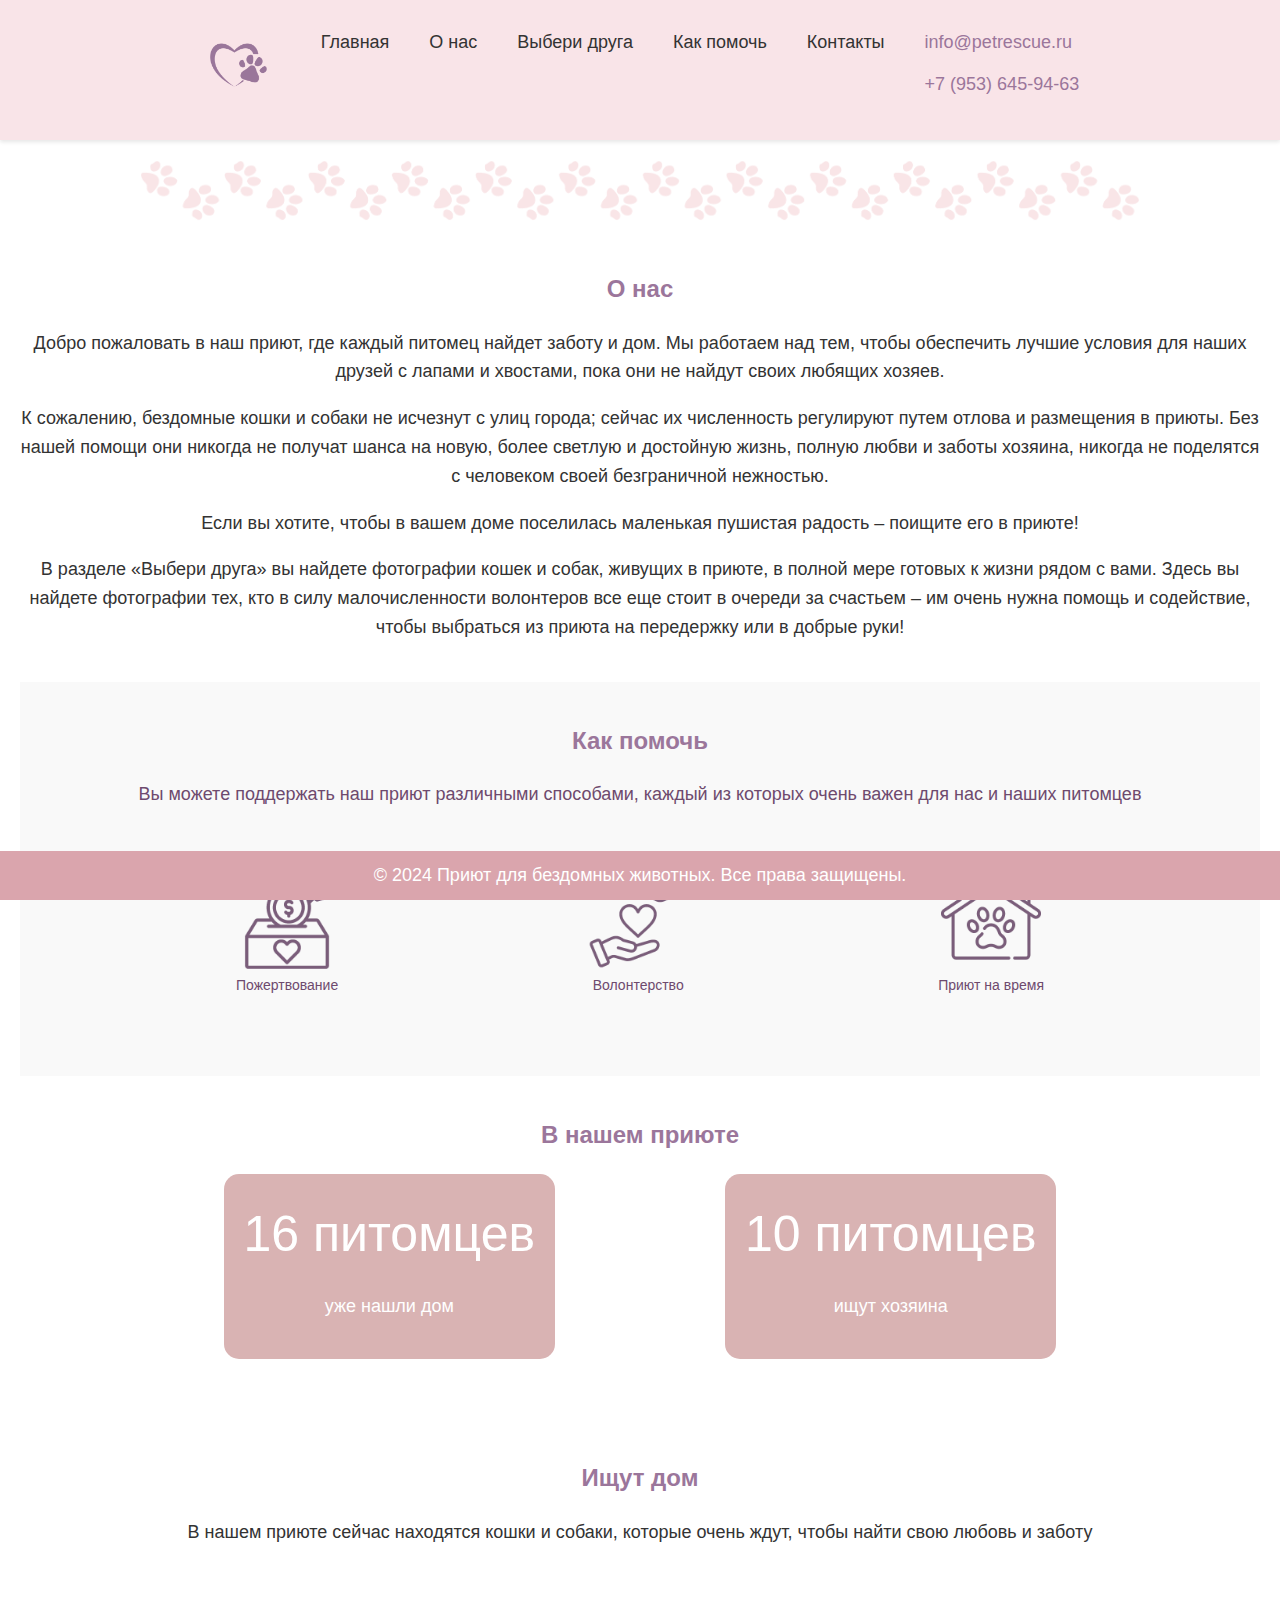
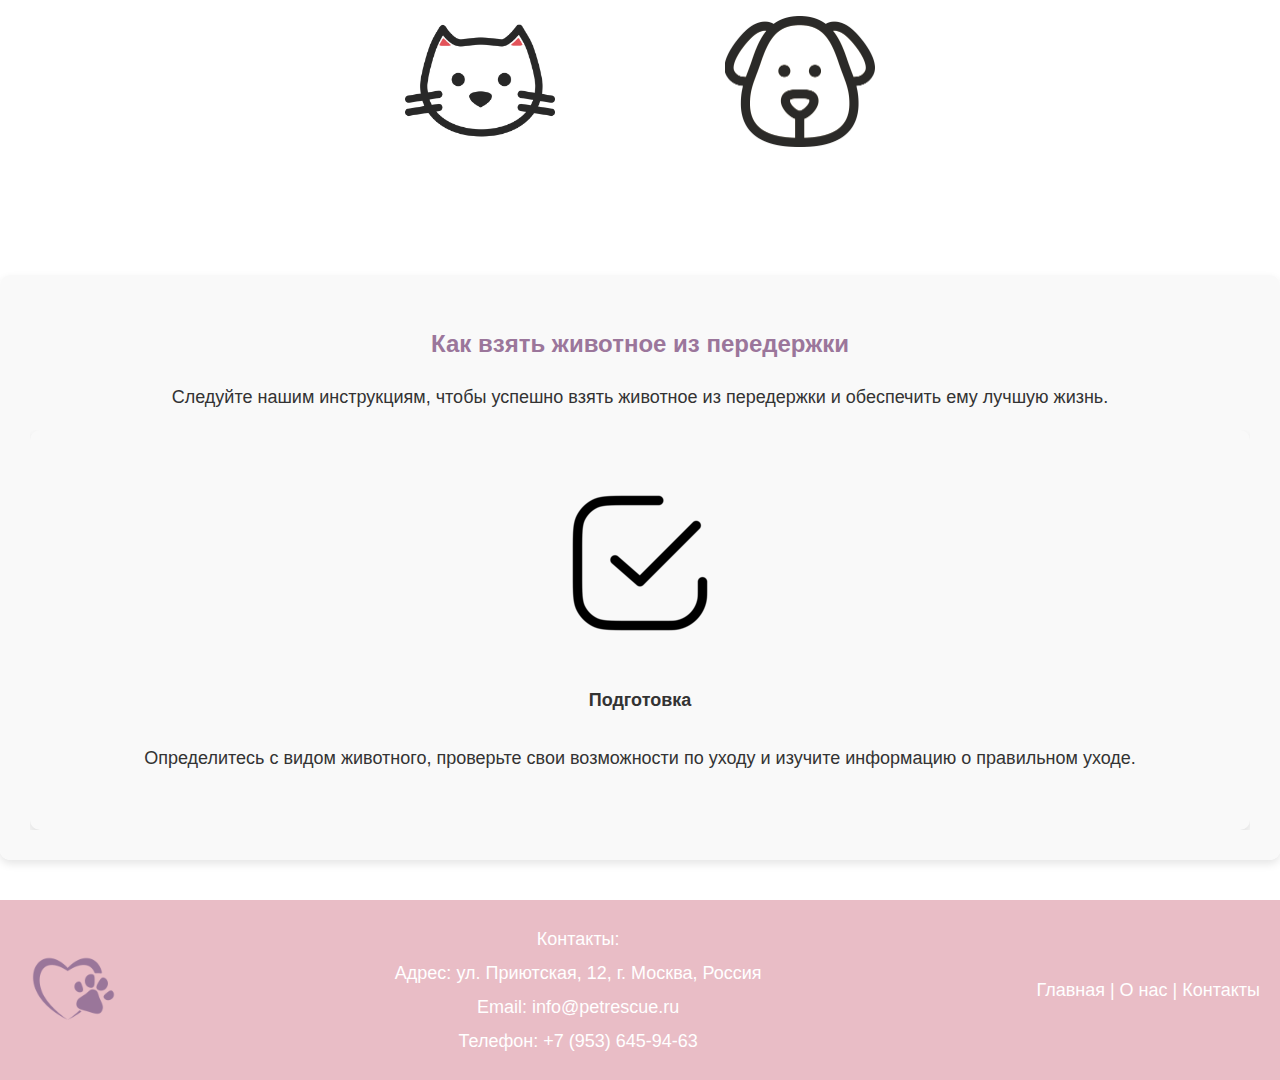
<file: index.html>
<!DOCTYPE html>
<html lang="ru">
<head>
    <meta charset="UTF-8">
    <meta name="viewport" content="width=device-width, initial-scale=1.0">
    <title>Главная - Приют "В добрые лапы"</title>
    <link rel="icon" href="png/icon.png"> <!-- Путь к файлу иконки для заголовка браузера -->
    <link rel="stylesheet" href="css/index.css">
    <style>
        body {
            font-family: 'Comic Sans MS', cursive, sans-serif;
            background-color: #ffffffe8; /* Пастельный розовый фон */
            color: #333;
        }
        .dropdown {
            display: inline-block;
            position: relative;
        }
        .dropdown-content {
            display: none;
            position: absolute;
            background-color: #fcf2f2;
            min-width: 160px;
            box-shadow: 0px 8px 16px 0px rgba(0,0,0,0.2);
            z-index: 1;
        }
        .dropdown-content a {
            color: black;
            padding: 12px 16px;
            text-decoration: none;
            display: block;
            text-align: left;
        }
        .dropdown-content a:hover {background-color: #f1f1f1}
        .dropdown:hover .dropdown-content {display: block;}
        
        .pet-widgets {
            display: flex;
            justify-content: center;
            align-items: center;
            gap: 150px; /* Увеличенный отступ между виджетами */
            margin-top: 30px;
        }
        .pet-widgets a {
            text-decoration: none;
            color: inherit;
            transition: transform 0.3s ease; /* Плавное изменение масштаба при наведении и нажатии */
        }
        .pet-widgets img {
            width: 150px; /* Увеличенная ширина картинки */
            height: 150px;
            border-radius: 8px;
        }
        .pet-widgets a:hover,
        .pet-widgets a:active {
            transform: scale(1.1); /* Увеличение размера картинки при наведении и нажатии */
        }
        .help-dropdown {
            display: inline-block;
        }
        .help-dropdown-content {
            display: none;
            position: absolute;
            background-color: #f9f9f9;
            min-width: 160px;
            box-shadow: 0px 8px 16px 0px rgba(0,0,0,0.2);
            z-index: 1;
        }
        .help-dropdown-content a {
            color: black;
            padding: 12px 16px;
            text-decoration: none;
            display: block;
            text-align: left;
        }
        .help-dropdown-content a:hover {background-color: #f9f9f9}
        .help-dropdown:hover .help-dropdown-content {display: block;}
        .pets-section p {
            margin-bottom: 60px; /* Добавляем отступ под текстом */
        }
        .pet-widgets {
            display: flex;
            justify-content: center;
            margin-top: 20px;
        }
        .pet-widgets a {
            margin: 0 10px;
        }
        .pet-widgets img {
            max-width: 100%;
            height: auto;
            margin-bottom: 20px;
        }
        .stats {
            font-size: 15px;
            text-align: center;
            margin: 20px 0;
        }
        .stats-widgets {
            display: flex;
            justify-content: center;
            margin: 20px 0;
            gap: 150px;
        }
        .stats-widget {
    background-color: #d9b3b3; /* Пастельный розовый фон виджета */
    border-radius: 15px;
    padding: 20px;
    text-align: center;
    margin: 0 10px;
    color: white;
    transition: transform 0.3s ease; /* Плавное изменение размера */
}
.stats-widget:hover {
    transform: scale(1.1); /* Увеличение размера виджета при наведении */
}
        .stats-widget {
            background-color: #d9b3b3; /* Пастельный розовый фон виджета */
            border-radius: 15px;
            padding: 20px;
            text-align: center;
            margin: 0 10px;
            color: white;
        }
        .stats-widget span {
            font-size: 50px;
            display: block;
        }
        .instruction-section {
            background: linear-gradient(to right, #f9f9f9, #f9f9f9);
            padding: 30px;
            margin-top: 30px;
            border-radius: 10px;
            box-shadow: 0 4px 8px rgba(0,0,0,0.1);
            text-align: center;
        }
        .instruction-section h2 {
            color: #9b769b; /* Цвет заголовка */
            text-align: center;
            font-size: 24px;
            margin-bottom: 20px;
        }
        .slide-container {
            display: flex;
            justify-content: center;
            align-items: center;
            height: 400px; /* Увеличенная высота для изображений */
            overflow: hidden;
        }
        .slide {
            width: 100%;
            height: 100%;
            display: none; /* Скрыть все слайды по умолчанию */
            flex-direction: column;
            justify-content: center;
            align-items: center;
            border-radius: 10px;
            box-shadow: 0 4px 8px rgba(0,0,0,0.1);
            transition: transform 0.5s ease;
        }
        .slide.active {
            display: flex; /* Показать активный слайд */
        }
        .slide img {
            max-width: 100%;
            height: auto;
            margin-bottom: 20px;
        }
        .slide p {
            color:#d9b3b3;/* Цвет текста слайда */
            opacity: 1;
            transition: opacity 0.5s ease;
        }
        .slide.fade-out p {
            opacity: 0;
        }
        .help-section {
            background-color: #f9f9f9;
            padding: 20px;
            margin-top: 20px;
            text-align: center;
            font-family: 'Comic Sans MS', cursive, sans-serif;
            color: #6e4a6e;
        }
        .help-section p {
            margin-bottom: 60px; /* Добавляем отступ под текстом */
        }
        .help-icons {
            display: flex;
            justify-content: center;
            align-items: center;
            flex-wrap: wrap;
            gap: 250px; /* Увеличенный отступ между иконками */
        }
        .help-icon {
            display: flex;
            flex-direction: column;
            align-items: center;
            text-decoration: none;
            color: inherit;
            transition: transform 0.3s ease; /* Плавное изменение масштаба при наведении и нажатии */
        }
        .help-icon img {
            width: 100px; /* Установите желаемую ширину иконки */
            height: auto;
        }
        .help-icon p {
            margin-top: 5px;
            font-size: 14px;
        }
        .help-icon:hover,
        .help-icon:active {
            transform: scale(1.1); /* Увеличение размера иконки при наведении и нажатии */
        }
        
    </style>
</head>
<body>
    <header>
        <nav>
            <ul>
                <li><a href="index.html"><img src="png/icon.png" alt="Иконка сайта" class="icon" width="70" height="70"></a></li>
                <li><a href="index.html"> Главная</a></li>
                <li><a href="about.html">О нас</a></li>
                <div class="dropdown">
                    <li><a href="pets.html">Выбери друга</a>
                        <div class="dropdown-content">
                            <a href="cats.html">Кошки</a>
                            <a href="dogs.html">Собаки</a>
                        </div>
                    </li>
                </div>
                <div class="help-dropdown">
                    <li><a href="#">Как помочь</a>
                        <div class="help-dropdown-content">
                            <a href="donate.html">Пожертвовать</a>
                            <a href="volunteer.html">Стать волонтером</a>
                            <a href="foster.html">Приютить на время</a>
                        </div>
                    </li>
                </div>
                <li><a href="contact.html">Контакты</a></li>
                <div class="contact-details">
                        <li><a href="mailto:info@petrescue.ru">info@petrescue.ru</a></li>
                        <li><a href="tel:+79536459463">+7 (953) 645-94-63</a></li>
                    </ul>
                </div>
            </ul>
        </nav>
    </header>
    <main>
        <section class="info-section">
            <section id="home">
                <div class="banner"> 
                    <img src="png/banner.png" alt="Баннер приюта">
                 </div>
            </section>
            <section id="about">
                <h2>О наc</h2>
                <p>Добро пожаловать в наш приют, где каждый питомец найдет заботу и дом. Мы работаем над тем, чтобы обеспечить лучшие условия для наших друзей с лапами и хвостами, пока они не найдут своих любящих хозяев.</p>
                <p>К сожалению, бездомные кошки и собаки не исчезнут с улиц города; сейчас их численность регулируют путем отлова и размещения в приюты. Без нашей помощи они никогда не получат шанса на новую, более светлую и достойную жизнь, полную любви и заботы хозяина, никогда не поделятся с человеком своей безграничной нежностью.</p>
                <p>Если вы хотите, чтобы в вашем доме поселилась маленькая пушистая радость – поищите его в приюте!</p>
                <p>В разделе «Выбери друга» вы найдете фотографии кошек и собак, живущих в приюте, в полной мере готовых к жизни рядом с вами. Здесь вы найдете фотографии тех, кто в силу малочисленности волонтеров все еще стоит в очереди за счастьем – им очень нужна помощь и содействие, чтобы выбраться из приюта на передержку или в добрые руки!</p>
            </section>
            <section class="help-section">
                <h2>Как помочь</h2>
                <p>Вы можете поддержать наш приют различными способами, каждый из которых очень важен для нас и наших питомцев</p>
                <div class="help-icons">
                    <a href="donate.html" class="help-icon"><img src="png/donate-icon.png" alt="Пожертвование">
                        <p>Пожертвование</p>
                    </a>
                    <a href="volunteer.html" class="help-icon"><img src="png/volunteer-icon.png" alt="Волонтерство">
                        <p>Волонтерство</p>
                    </a>
                    <a href="foster.html" class="help-icon"><img src="png/foster-icon.png" alt="Приют на время">
                        <p>Приют на время</p>
                    </a>
                </div>
            </section>
            <h2>В нашем приюте</h2>
            <div class="stats-widgets">
                <div class="stats-widget">
                    <span>16 питомцев</span>
                    <p>уже нашли дом</p>
                </div>
                <div class="stats-widget">
                    <span>10 питомцев</span>
                    <p>ищут хозяина</p>
                </div>
            </div>
            <section class="pets-section">
                <section class="pets-section">
                    <h2>Ищут дом</h2>
                    <p>В нашем приюте сейчас находятся кошки и собаки, которые очень ждут, чтобы найти свою любовь и заботу</p>
                    <div class="pet-widgets">
                        <a href="cats.html"><img src="png/cat-widget.png" alt="Кошки"></a>
                        <a href="dogs.html"><img src="png/dog-widget.png" alt="Собаки"></a>
                    </div>
                </section>
        </section>
    </main>
            <section class="instruction-section">
                <h2>Как взять животное из передержки</h2>
                <p>Следуйте нашим инструкциям, чтобы успешно взять животное из передержки и обеспечить ему лучшую жизнь.</p>
                <div class="slide-container">
                    <div class="slide active">
                        <img src="png/preparation.png" alt="Подготовка"><br>
                        <strong>Подготовка</strong><br>Определитесь с видом животного, проверьте свои возможности по уходу и изучите информацию о правильном уходе.
                    </div>
                    <div class="slide">
                        <img src="png/choose_shelter.png" alt="Выбор передержки"><br>
                        <strong>Выбор передержки</strong><br>Найдите передержку в вашем регионе и проверьте ее репутацию.
                    </div>
                    <div class="slide">
                        <img src="png/contact_shelter.png" alt="Связь с передержкой"><br>
                        <strong>Связь с передержкой</strong><br>Свяжитесь с администрацией передержки, задайте вопросы о процедуре и стоимости услуг.
                    </div>
                    <div class="slide">
                        <img src="png/visit_shelter.png" alt="Посещение передержки"><br>
                        <strong>Посещение передержки</strong><br>Посетите передержку лично, общайтесь с животными и сотрудниками.
                    </div>
                    <div class="slide">
                        <img src="png/adopt_procedure.png" alt="Процедура получения животного"><br>
                        <strong>Процедура получения животного</strong><br>Заполните необходимые документы, оплатите услуги и получите инструкции по уходу.
                    </div>
                    <div class="slide">
                        <img src="png/move_animal.png" alt="Переезд животного"><br>
                        <strong>Переезд животного</strong><br>Подготовьте транспортное средство и необходимые вещи для животного.
                    </div>
                    <div class="slide">
                        <img src="png/welcome_home.png" alt="Прием животного в новом доме"><br>
                        <strong>Прием животного в новом доме</strong><br>Установите место для животного и дайте ему время на адаптацию.
                    </div>
                    <div class="slide">
                        <img src="png/vet_visit.png" alt="Посещение ветеринара"><br>
                        <strong>Посещение ветеринара</strong><br>Запишитесь на прием к ветеринару для первичного осмотра животного.
                    </div>
                    <div class="slide">
                        <img src="png/social_adaptation.png" alt="Социальная адаптация"><br>
                        <strong>Социальная адаптация</strong><br>Включайте животное в семейную жизнь и уделяйте время общению с ним.
                    </div>
                    <div class="slide">
                        <img src="png/health_care.png" alt="Поддержание здоровья и благополучия животного"><br>
                        <strong>Поддержание здоровья и благополучия животного</strong><br>Продолжайте следить за здоровьем животного и обеспечьте правильное питание и физические нагрузки.
                    </div>
                </div>
            </section>
            <footer>
                <div class="footer-content">
                    <div class="footer-logo">
                        <img src="png/icon.png" alt="Логотип приюта" width="100" height="50">
                    </div>
                    <div class="footer-contacts">
                        <p>Контакты:</p>
                        <p>Адрес: ул. Приютская, 12, г. Москва, Россия</p>
                        <p>Email: <a href="mailto:info@petrescue.ru">info@petrescue.ru</a></p>
                        <p>Телефон: <a href="tel:+79536459463">+7 (953) 645-94-63</a></p>
                    </div>
                    <div class="footer-links">
                        <a href="index.html">Главная</a> |
                        <a href="about.html">О нас</a> |
                        <a href="contact.html">Контакты</a>
                    </div>
                </div>
                <div class="copyright">
                    © 2024 Приют для бездомных животных. Все права защищены.
                </div>
            </footer>
    <script>
        const slides = document.querySelectorAll('.slide');
        let currentSlide = 0;

        function showSlide(n) {
            slides[currentSlide].classList.remove('active');
            slides[n].classList.add('active');
            currentSlide = n;
        }

        function nextSlide() {
            let next = currentSlide + 1;
            if (next >= slides.length) next = 0;
            showSlide(next);
        }

        setInterval(nextSlide, 5000); // Переключать слайды каждые 5 секунд
    </script>
</body>
</html>
</file>
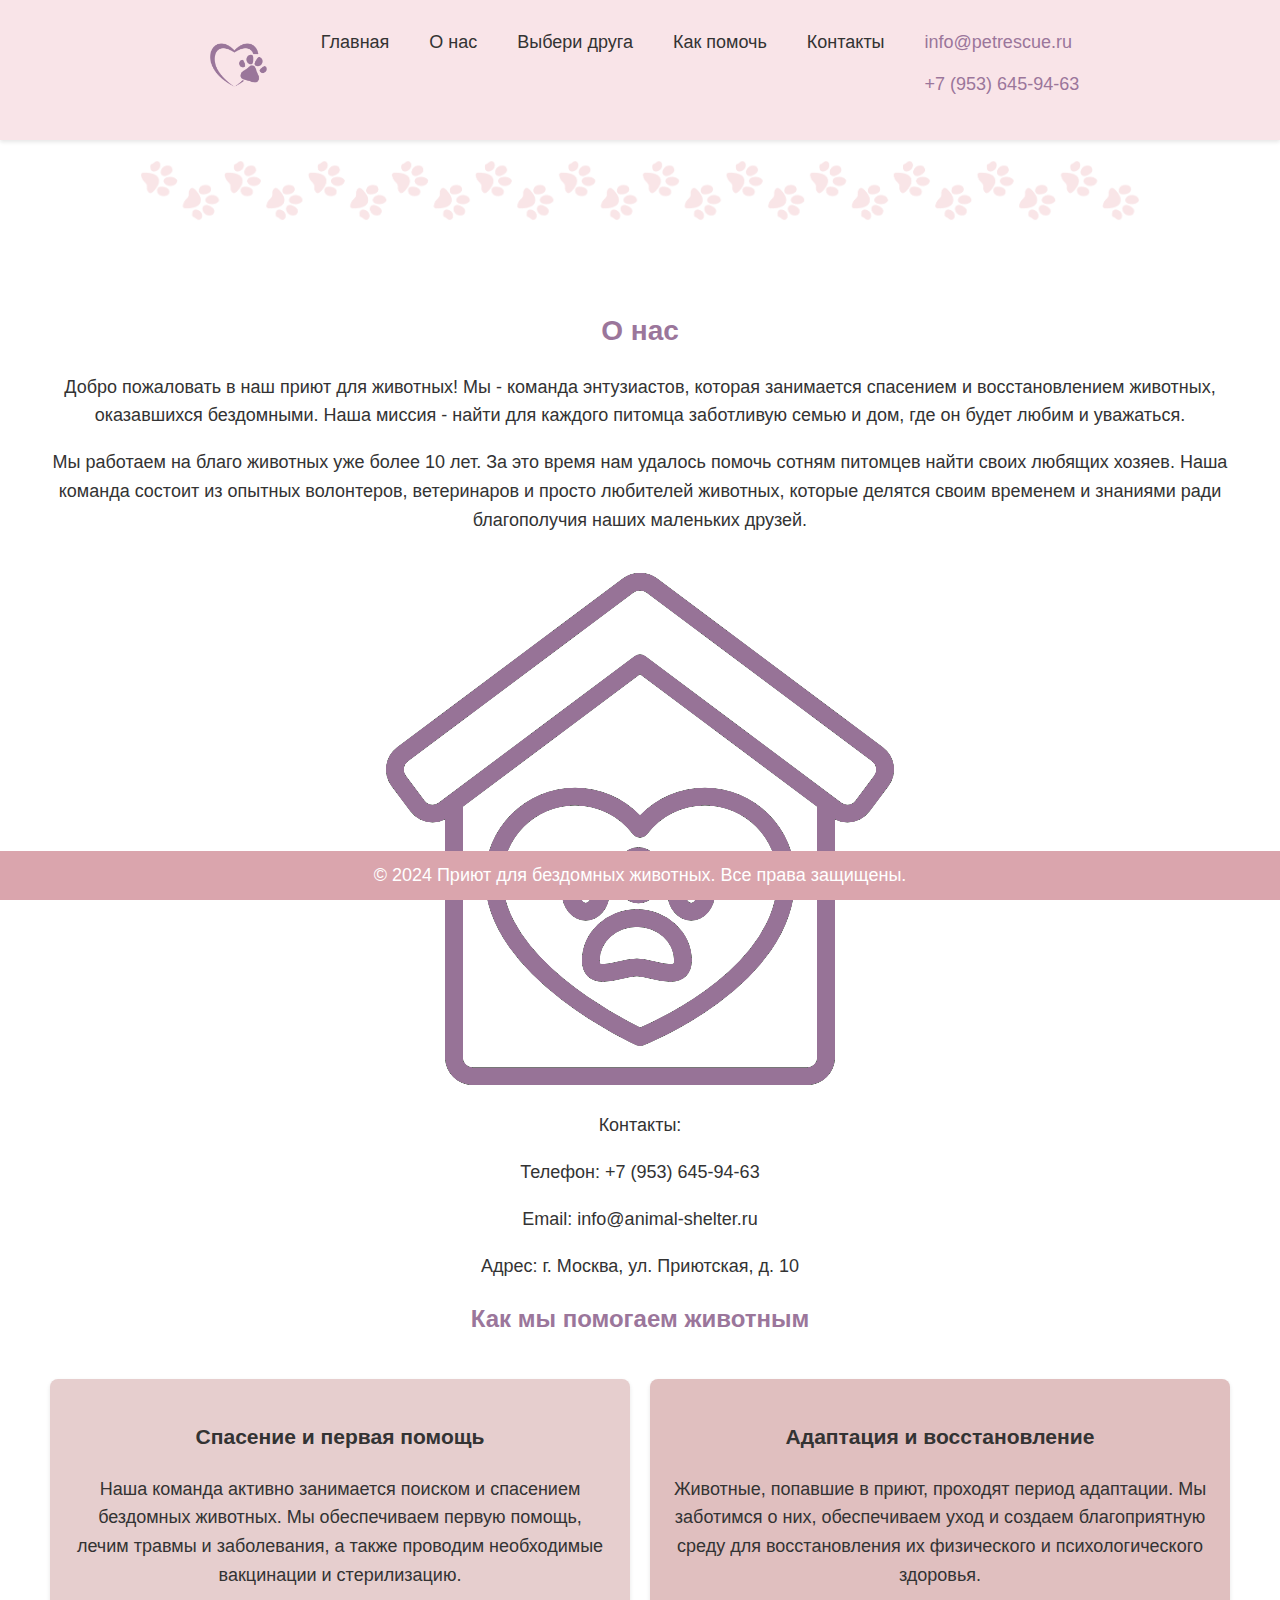
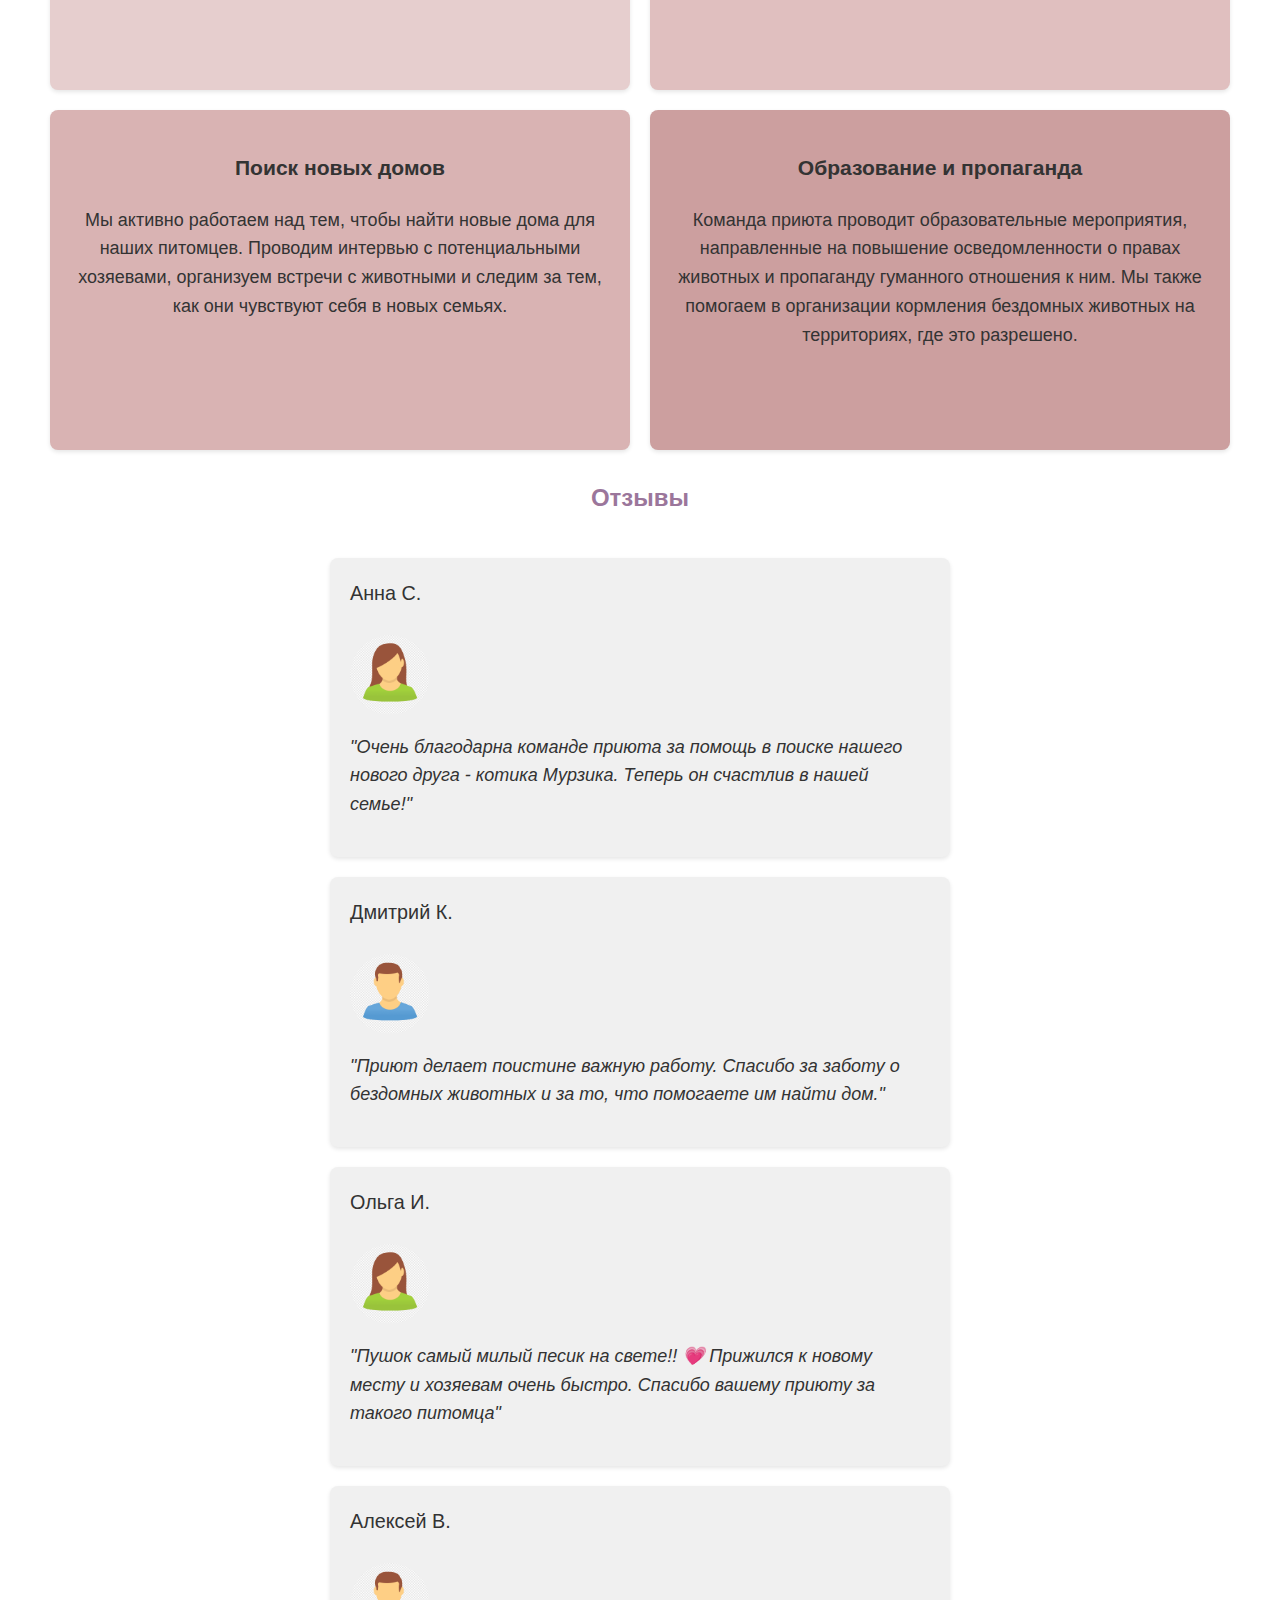
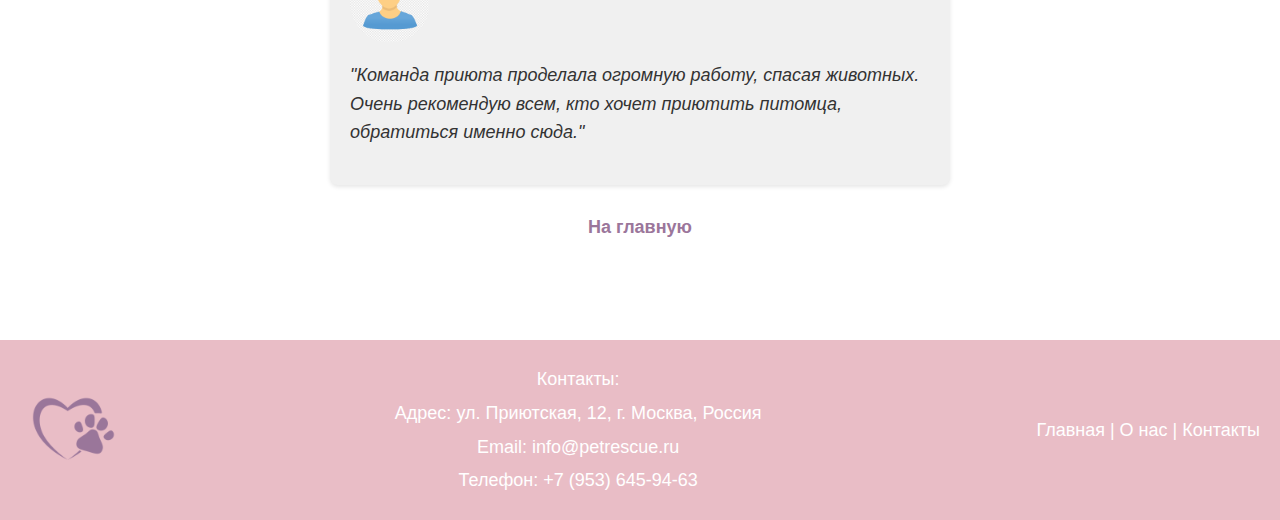
<file: about.html>
<!DOCTYPE html>
<html lang="ru">
<head>
    <meta charset="UTF-8">
    <meta name="viewport" content="width=device-width, initial-scale=1.0">
    <title>О нас - Приют "В добрые лапы"</title>
    <link rel="stylesheet" href="css/index.css">
    <link rel="icon" href="png/icon.png">
    <style>
 body {
            font-family: 'Comic Sans MS', cursive, sans-serif;
            background-color: #ffffffe8;
        }
        .info-section h1 {
            color: #9b769b; /* Цвет заголовка */
            text-align: center; /* Выравнивание по центру */
            font-size: 28px; /* Размер шрифта заголовка */
        }
        .about-section {
            text-align: center;
            padding: 20px;
        }
        .about-section img {
            max-width: 100%;
            height: auto;
            margin-top: 20px;
        }
        .help-section {
            display: flex;
            flex-wrap: wrap;
            justify-content: space-around;
            margin-top: 30px;
        }
        .help-item {
            width: 45%;
            background-color: #f0f0f0;
            border-radius: 8px;
            padding: 20px;
            margin: 10px;
            box-shadow: 0 2px 4px rgba(0,0,0,0.1);
            transition: transform 0.3s ease; /* Анимация масштабирования */
        }
        .help-item:hover {
            transform: scale(1.05); /* Увеличение при наведении */
        }
        .review {
            background-color: #f0f0f0;
            border-radius: 8px;
            padding: 20px;
            margin: 10px;
            width: calc(50% - 20px);
            box-shadow: 0 2px 4px rgba(0,0,0,0.1);
            display: flex;
            flex-direction: column;
            align-items: center;
        }
        .review-content {
            display: flex;
            flex-direction: column;
            align-items: flex-start;
        }
        .review .nickname {
            font-size: 1.1em;
            margin-bottom: 5px;
            text-align: left;
        }
        .review img {
            width: 80px;
            height: 80px;
            border-radius: 50%;
            margin-right: 10px;
            align-self: flex-start;
        }
        .review blockquote {
            font-style: italic;
            margin: 0;
            text-align: left;
        }
        .reviews {
            display: flex;
            flex-direction: column;
            align-items: center;
            justify-content: center;
            margin-top: 30px;
        }
        .review-content {
            display: flex;
            flex-direction: column;
            align-items: flex-start;
        }
        .help-item:nth-child(1) {
            background-color:  #e6cece; /* Голубой цвет для спасения и первой помощи */
        }
        .help-item:nth-child(2) {
            background-color:  #e0bfbf; /* Светло-голубой цвет для адаптации и восстановления */
        }
        .help-item:nth-child(3) {
            background-color:  #d9b3b3; /* Светло-зеленый цвет для поиска новых домов */
        }
        .help-item:nth-child(4) {
            background-color: #cc9f9f; /* Зеленый цвет для образования и пропаганды */
        }
        .help-item h3 {
            color: #333;
        }
        .help-item p {
            line-height: 1.6;
        }
        .help-dropdown {
            display: inline-block;
        }
        .help-dropdown-content {
            display: none;
            position: absolute;
            background-color: #f9f9f9;
            min-width: 160px;
            box-shadow: 0px 8px 16px 0px rgba(0,0,0,0.2);
            z-index: 1;
        }
        .help-dropdown-content a {
            color: black;
            padding: 12px 16px;
            text-decoration: none;
            display: block;
            text-align: left;
        }
        .help-dropdown-content a:hover {background-color: #f1f1f1}
        .help-dropdown:hover .help-dropdown-content {display: block;}
        .dropdown {
            display: inline-block;
            position: relative;
        }
        .dropdown-content {
            display: none;
            position: absolute;
            background-color: #f9f9f9;
            min-width: 160px;
            box-shadow: 0px 8px 16px 0px rgba(0,0,0,0.2);
            z-index: 1;
        }
        .dropdown-content a {
            color: black;
            padding: 12px 16px;
            text-decoration: none;
            display: block;
            text-align: left;
        }
        .dropdown-content a:hover {background-color: #f1f1f1}
        .dropdown:hover .dropdown-content {display: block;}
        .help-dropdown {
            display: inline-block;
        }
        .help-dropdown-content {
            display: none;
            position: absolute;
            background-color: #f9f9f9;
            min-width: 160px;
            box-shadow: 0px 8px 16px 0px rgba(0,0,0,0.2);
            z-index: 1;
        }
        .help-dropdown-content a {
            color: black;
            padding: 12px 16px;
            text-decoration: none;
            display: block;
            text-align: left;
        }
        .help-dropdown-content a:hover {background-color: #f1f1f1}
        .help-dropdown:hover .help-dropdown-content {display: block;}
        .back-to-home a {
            color:  #9b769b;
            font-weight: bold; /* Жирный шрифт */
            transition: transform 0.3s ease; /* Плавное увеличение при наведении */
        }
        .back-to-home a:hover {
            transform: scale(1.1); /* Увеличение размера текста при наведении */
        }
    </style>
</head>
<body>
    <header>
        <nav>
            <ul>
                <li><a href="index.html"><img src="png/icon.png" alt="Иконка сайта" class="icon" width="70" height="70"></a></li>
                <li><a href="index.html"> Главная</a></li>
                <li><a href="about.html">О нас</a></li>
                <div class="dropdown">
                    <li><a href="pets.html">Выбери друга</a>
                        <div class="dropdown-content">
                            <a href="cats.html">Кошки</a>
                            <a href="dogs.html">Собаки</a>
                        </div>
                    </li>
                </div>
                <div class="help-dropdown">
                    <li><a href="#">Как помочь</a>
                        <div class="help-dropdown-content">
                            <a href="donate.html">Пожертвовать</a>
                            <a href="volunteer.html">Стать волонтером</a>
                            <a href="foster.html">Приютить на время</a>
                        </div>
                    </li>
                </div>
                <li><a href="contact.html">Контакты</a></li>
                <div class="contact-details">
                        <li><a href="mailto:info@petrescue.ru">info@petrescue.ru</a></li>
                        <li><a href="tel:+79536459463">+7 (953) 645-94-63</a></li>
                    </ul>
                </div>
            </ul>
        </nav>
    </header>
    <main>
        <section class="info-section">
            <section id="home">
                <div class="banner"> 
                    <img src="png/banner.png" alt="Баннер приюта">
                 </div>
            </section>
            <section class="about-section">
                <h1>О нас</h1>
                <p>Добро пожаловать в наш приют для животных! Мы - команда энтузиастов, которая занимается спасением и восстановлением животных, оказавшихся бездомными. Наша миссия - найти для каждого питомца заботливую семью и дом, где он будет любим и уважаться.</p>
                <p>Мы работаем на благо животных уже более 10 лет. За это время нам удалось помочь сотням питомцев найти своих любящих хозяев. Наша команда состоит из опытных волонтеров, ветеринаров и просто любителей животных, которые делятся своим временем и знаниями ради благополучия наших маленьких друзей.</p>
                <img src="png/about-us-image.png" alt="Команда приюта">
                <p>Контакты:</p>
                <p>Телефон: <a href="tel:+79536459463">+7 (953) 645-94-63</a></p>
                <p>Email: <a href="mailto:info@animal-shelter.ru">info@animal-shelter.ru</a></p>
                <p>Адрес: г. Москва, ул. Приютская, д. 10</p>
                <h2>Как мы помогаем животным</h2>
                <div class="help-section">
                    <div class="help-item">
                        <h3>Спасение и первая помощь</h3>
                        <p>Наша команда активно занимается поиском и спасением бездомных животных. Мы обеспечиваем первую помощь, лечим травмы и заболевания, а также проводим необходимые вакцинации и стерилизацию.</p>
                    </div>
                    <div class="help-item">
                        <h3>Адаптация и восстановление</h3>
                        <p>Животные, попавшие в приют, проходят период адаптации. Мы заботимся о них, обеспечиваем уход и создаем благоприятную среду для восстановления их физического и психологического здоровья.</p>
                    </div>
                    <div class="help-item">
                        <h3>Поиск новых домов</h3>
                        <p>Мы активно работаем над тем, чтобы найти новые дома для наших питомцев. Проводим интервью с потенциальными хозяевами, организуем встречи с животными и следим за тем, как они чувствуют себя в новых семьях.</p>
                    </div>
                    <div class="help-item">
                        <h3>Образование и пропаганда</h3>
                        <p>Команда приюта проводит образовательные мероприятия, направленные на повышение осведомленности о правах животных и пропаганду гуманного отношения к ним. Мы также помогаем в организации кормления бездомных животных на территориях, где это разрешено.</p>
                    </div>
                </div>
                <h2>Отзывы</h2>
                <div class="reviews">
                    <div class="review">
                        <div class="review-content">
                            <div class="nickname">Анна С.</div>
                            <img src="png/avatar1.png" alt="Аватарка пользователя">
                            <blockquote>
                                <p>"Очень благодарна команде приюта за помощь в поиске нашего нового друга - котика Мурзика. Теперь он счастлив в нашей семье!"</p>
                            </blockquote>
                        </div>
                    </div>
                    <div class="review">
                        <div class="review-content">
                            <div class="nickname">Дмитрий К.</div>
                            <img src="png/avatar2.png" alt="Аватарка пользователя">
                            <blockquote>
                                <p>"Приют делает поистине важную работу. Спасибо за заботу о бездомных животных и за то, что помогаете им найти дом."</p>
                            </blockquote>
                        </div>
                    </div>
                    <div class="review">
                        <div class="review-content">
                            <div class="nickname">Ольга И.</div>
                            <img src="png/avatar1.png" alt="Аватарка пользователя">
                            <blockquote>
                                <p>"Пушок самый милый песик на свете!! &#128151; Прижился к новому месту и хозяевам очень быстро. Спасибо вашему приюту за такого питомца"</p>
                            </blockquote>
                        </div>
                    </div>
                    <div class="review">
                        <div class="review-content">
                            <div class="nickname">Алексей В.</div>
                            <img src="png/avatar2.png" alt="Аватарка пользователя">
                            <blockquote>
                                <p>"Команда приюта проделала огромную работу, спасая животных. Очень рекомендую всем, кто хочет приютить питомца, обратиться именно сюда."</p>
                            </blockquote>
                        </div>
                    </div>
                <p class="back-to-home"><a href="index.html">На главную</a></p>
            </section>
        </section>
    </main>
    <footer>
        <div class="footer-content">
            <div class="footer-logo">
                <img src="png/icon.png" alt="Логотип приюта" width="100" height="50">
            </div>
            <div class="footer-contacts">
                <p>Контакты:</p>
                <p>Адрес: ул. Приютская, 12, г. Москва, Россия</p>
                <p>Email: <a href="mailto:info@petrescue.ru">info@petrescue.ru</a></p>
                <p>Телефон: <a href="tel:+79536459463">+7 (953) 645-94-63</a></p>
            </div>
            <div class="footer-links">
                <a href="index.html">Главная</a> |
                <a href="about.html">О нас</a> |
                <a href="contact.html">Контакты</a>
            </div>
        </div>
        <div class="copyright">
            © 2024 Приют для бездомных животных. Все права защищены.
        </div>
    </footer>
</body>
</html>
</file>
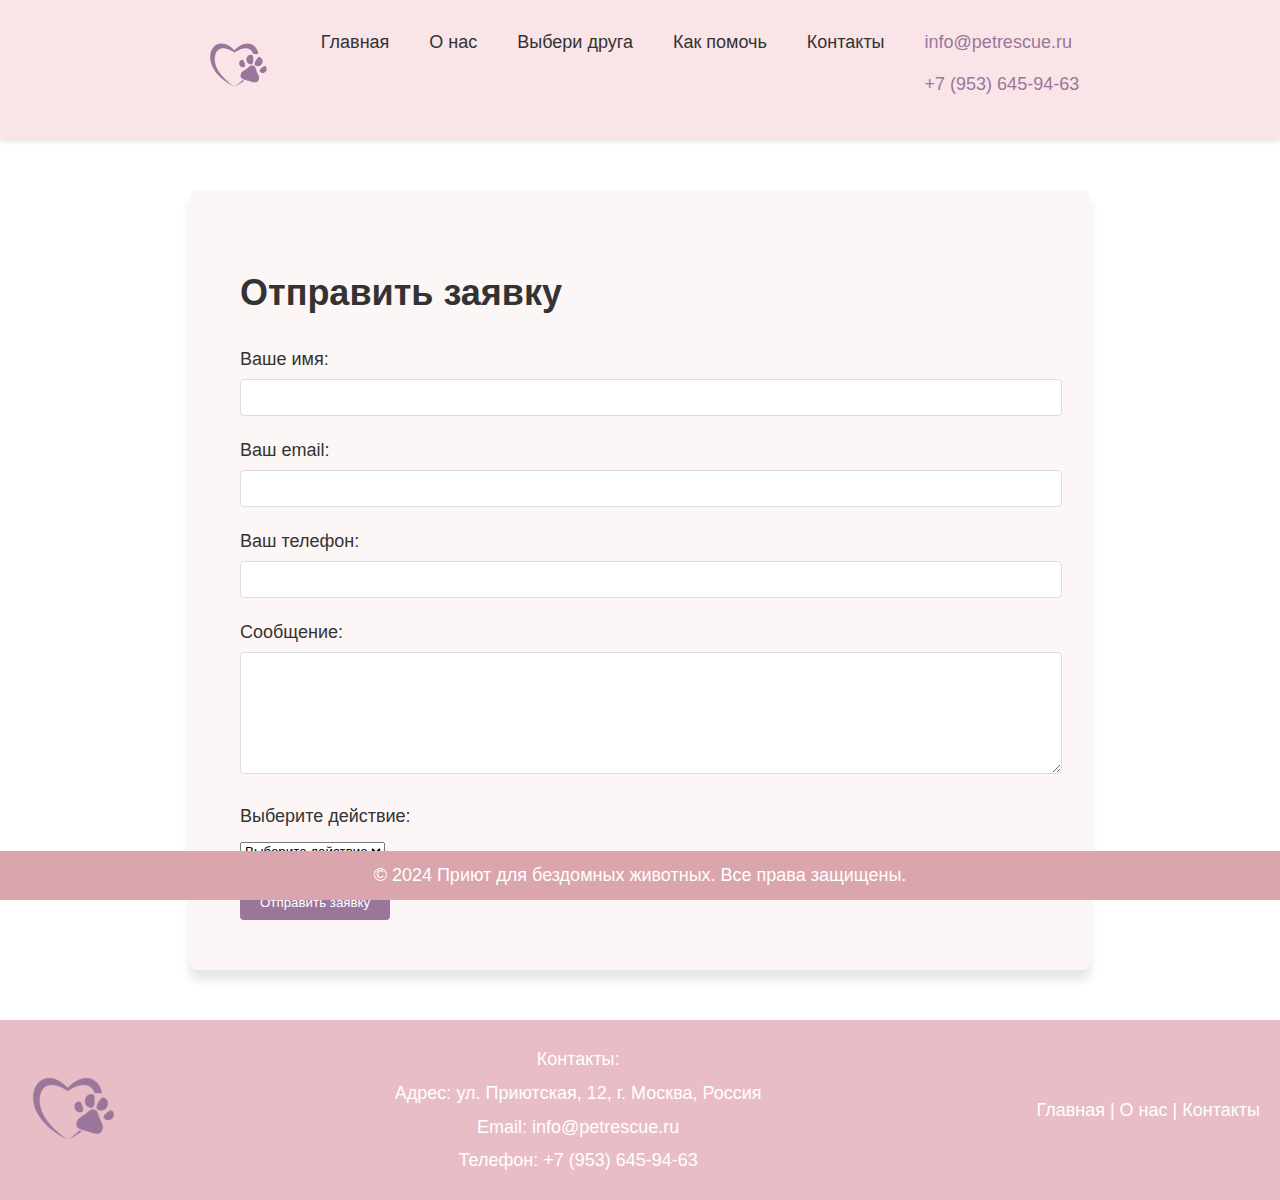
<file: application.html>
<!DOCTYPE html>
<html lang="ru">
<head>
    <meta charset="UTF-8">
    <meta name="viewport" content="width=device-width, initial-scale=1.0">
    <title>Отправить заявку - Приют "В добрые лапы"</title>
    <link rel="icon" href="png/icon.png"> <!-- Путь к файлу иконки для заголовка браузера -->
    <link rel="stylesheet" href="css/index.css">
    <style>
      .dropdown {
            display: inline-block;
            position: relative;
        }
        .dropdown-content {
            display: none;
            position: absolute;
            background-color: #f9f9f9;
            min-width: 160px;
            box-shadow: 0px 8px 16px 0px rgba(0,0,0,0.2);
            z-index: 1;
        }
        .dropdown-content a {
            color: black;
            padding: 12px 16px;
            text-decoration: none;
            display: block;
            text-align: left;
        }
        .dropdown-content a:hover {background-color: #f1f1f1}
        .dropdown:hover .dropdown-content {display: block;}
        .help-dropdown {
            display: inline-block;
        }
        .help-dropdown-content {
            display: none;
            position: absolute;
            background-color: #f9f9f9;
            min-width: 160px;
            box-shadow: 0px 8px 16px 0px rgba(0,0,0,0.2);
            z-index: 1;
        }
        .help-dropdown-content a {
            color: black;
            padding: 12px 16px;
            text-decoration: none;
            display: block;
            text-align: left;
        }
        .help-dropdown-content a:hover {background-color: #f1f1f1}
        .help-dropdown:hover .help-dropdown-content {display: block;}
        .form-container {
            max-width: 800px; /* Увеличенная ширина контейнера */
            margin: 50px auto; /* Увеличенный отступ сверху */
            background: #fdf6f6;
            padding: 50px; /* Увеличенный внутренний отступ */
            border-radius: 8px;
            box-shadow: 0 10px 10px rgba(0,0,0,0.1);
        }
        .form-group {
            margin-bottom: 20px;
        }
        label {
            display: block;
            margin-bottom: 5px;
        }
        input, textarea {
            width: 100%;
            padding: 10px;
            border: 1px solid #ddd;
            border-radius: 4px;
        }
        textarea {
            height: 100px;
        }
        button {
            font-family: 'Comic Sans MS', cursive, sans-serif;
            background-color: #9b769b;
            color: white;
            padding: 10px 20px;
            border: none;
            border-radius: 4px;
            cursor: pointer;
        }
        button:hover {
            background-color: #816381;
        }
        .popup-message {
            position: fixed;
            top: 20px;
            left: 50%;
            transform: translateX(-50%);
            background: #f3b6ff;
            color: white;
            padding: 10px 20px;
            border-radius: 4px;
            z-index: 100;
            display: none;
        }
    </style>
</head>
<body>
    <header>
        <nav>
            <ul>
                <li><a href="index.html"><img src="png/icon.png" alt="Иконка сайта" class="icon" width="70" height="70"></a></li>
                <li><a href="index.html"> Главная</a></li>
                <li><a href="about.html">О нас</a></li>
                <div class="dropdown">
                    <li><a href="pets.html">Выбери друга</a>
                        <div class="dropdown-content">
                            <a href="cats.html">Кошки</a>
                            <a href="dogs.html">Собаки</a>
                        </div>
                    </li>
                </div>
                <div class="help-dropdown">
                    <li><a href="#">Как помочь</a>
                        <div class="help-dropdown-content">
                            <a href="donate.html">Пожертвовать</a>
                            <a href="volunteer.html">Стать волонтером</a>
                            <a href="foster.html">Приютить на время</a>
                        </div>
                    </li>
                </div>
                <li><a href="contact.html">Контакты</a></li>
                <div class="contact-details">
                        <li><a href="mailto:info@petrescue.ru">info@petrescue.ru</a></li>
                        <li><a href="tel:+79536459463">+7 (953) 645-94-63</a></li>
                    </ul>
                </div>
            </ul>
        </nav>
    </header>
    <div class="form-container">
        <h1>Отправить заявку</h1>
        <form onsubmit="return handleSubmit(event)">
            <div class="form-group">
                <label for="name">Ваше имя:</label>
                <input type="text" id="name" name="name" required>
            </div>
            <div class="form-group">
                <label for="email">Ваш email:</label>
                <input type="email" id="email" name="email" required>
            </div>
            <div class="form-group">
                <label for="phone">Ваш телефон:</label>
                <input type="tel" id="phone" name="phone">
            </div>
            <div class="form-group">
                <label for="message">Сообщение:</label>
                <textarea id="message" name="message" required></textarea>
            </div>
            <div class="form-group">
                <label for="action">Выберите действие:</label>
                <select id="action" name="action" required>
                    <option value="">Выберите действие</option>
                    <option value="donate">Пожертвовать</option>
                    <option value="volunteer">Стать волонтером</option>
                    <option value="foster">Приютить на время</option>
                    <option value="pets">Забрать питомца</option>
                </select>
            </div>
            <button type="submit">Отправить заявку</button>
        </form>
    </div>

    <div class="popup-message" id="popupMessage">
        <p>Заявка отправлена</p>
        <p>Спасибо за ваш отклик, <span id="popupName"></span>!</p>
    </div>

    <script>
        function handleSubmit(event) {
            event.preventDefault();
            const name = document.getElementById('name').value;
            document.getElementById('popupName').textContent = name;
            document.getElementById('popupMessage').style.display = 'block';
            setTimeout(() => {
                window.location.href = 'application.html';
            }, 2000);
            return false;
        }
    </script>
    <footer>
        <div class="footer-content">
            <div class="footer-logo">
                <img src="png/icon.png" alt="Логотип приюта" width="100" height="50">
            </div>
            <div class="footer-contacts">
                <p>Контакты:</p>
                <p>Адрес: ул. Приютская, 12, г. Москва, Россия</p>
                <p>Email: <a href="mailto:info@petrescue.ru">info@petrescue.ru</a></p>
                <p>Телефон: <a href="tel:+79536459463">+7 (953) 645-94-63</a></p>
            </div>
            <div class="footer-links">
                <a href="index.html">Главная</a> |
                <a href="about.html">О нас</a> |
                <a href="contact.html">Контакты</a>
            </div>
        </div>
        <div class="copyright">
            © 2024 Приют для бездомных животных. Все права защищены.
        </div>
    </footer>
</body>
</html>
</file>
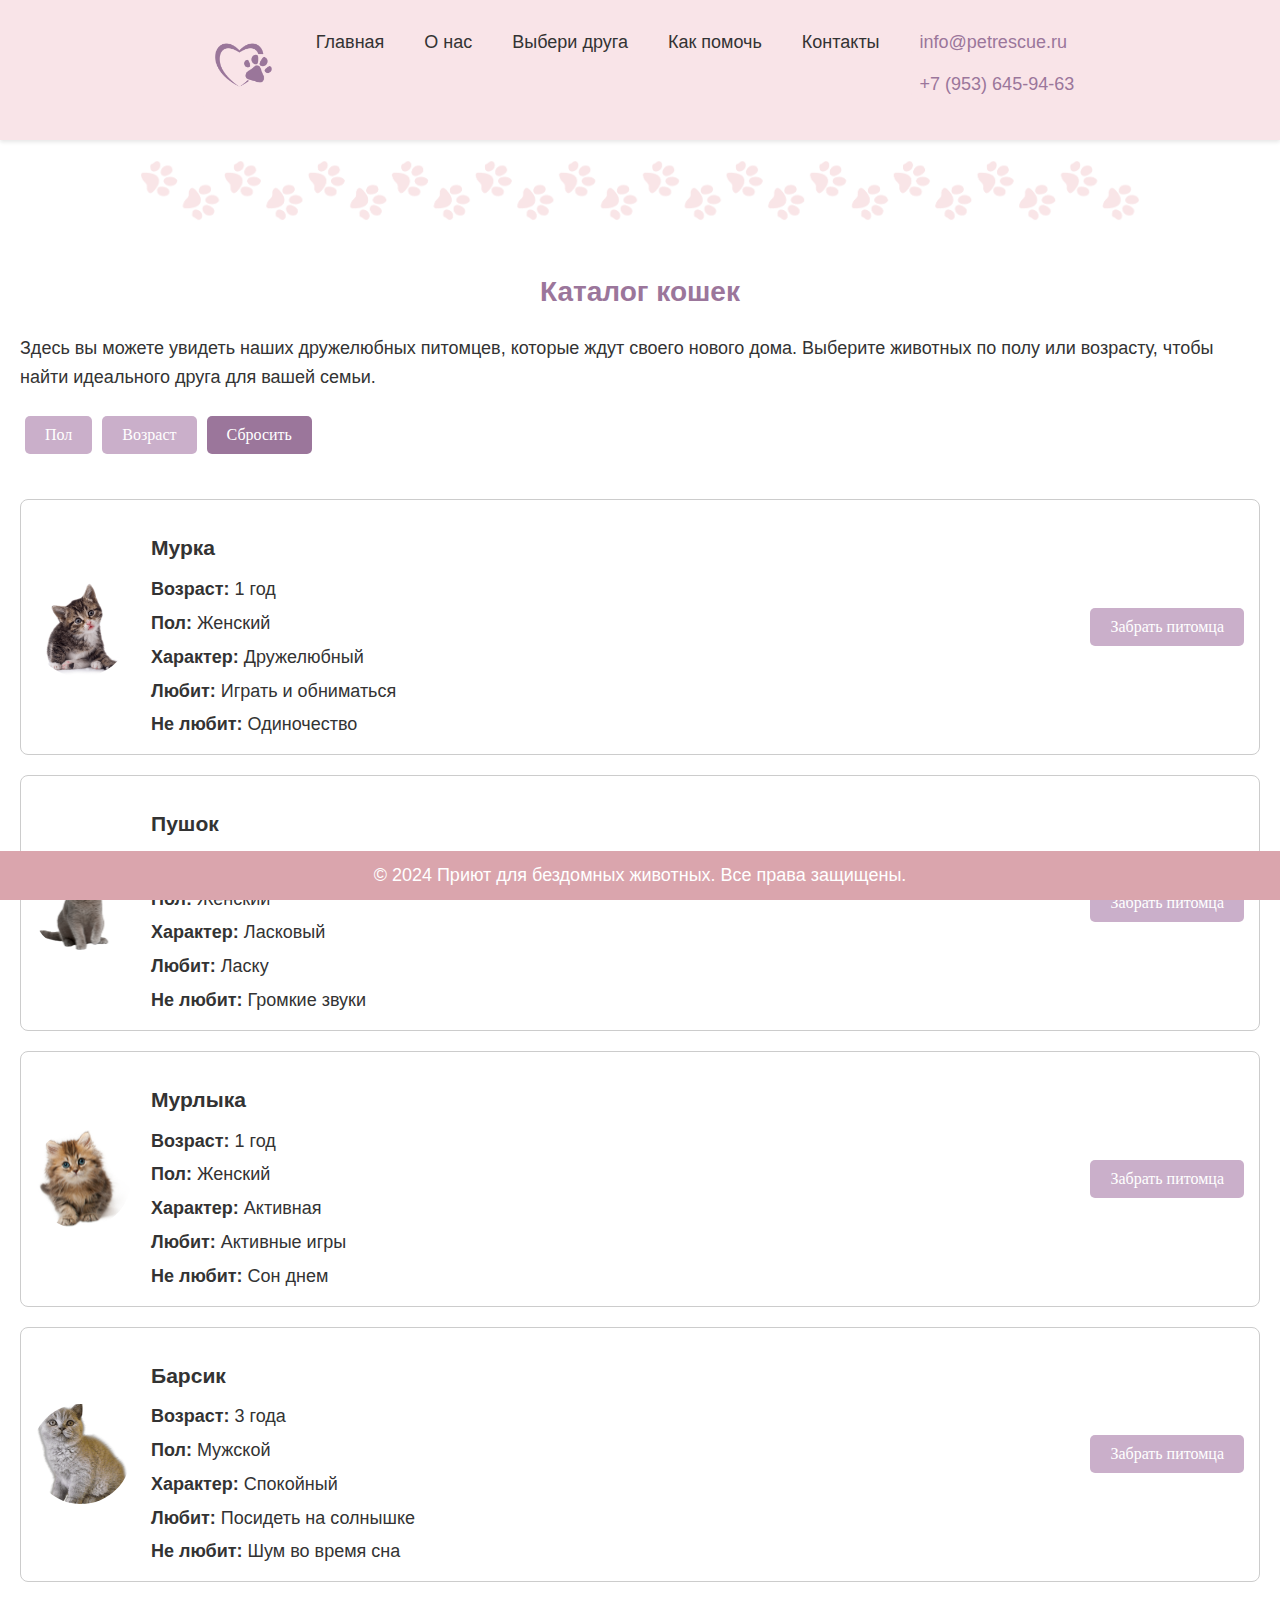
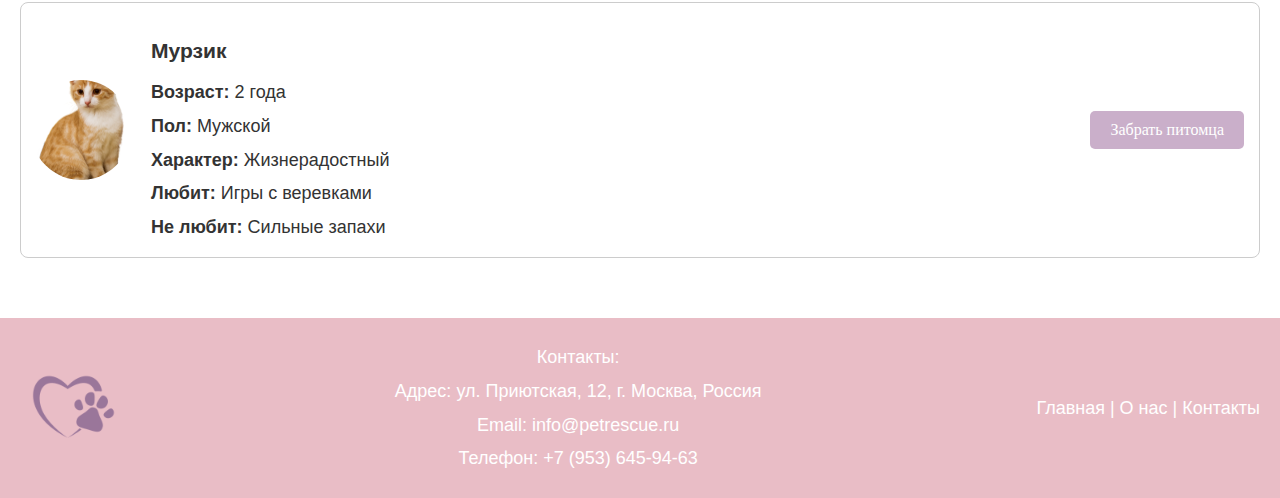
<file: cats.html>
<!DOCTYPE html>
<html lang="ru">
<head>
    <meta charset="UTF-8">
    <meta name="viewport" content="width=device-width, initial-scale=1.0">
    <title>Наши кошки - Приют "В добрые лапы"</title>
    <link rel="icon" href="png/icon.png">
    <link rel="stylesheet" href="css/cats.css">
</head>
<body>
    <header>
        <nav>
            <ul>
                <li><a href="index.html"><img src="png/icon.png" alt="Иконка сайта" class="icon" width="70" height="70"></a></li>
                <li><a href="index.html"> Главная</a></li>
                <li><a href="about.html">О нас</a></li>
                <div class="dropdown">
                    <li><a href="pets.html">Выбери друга</a>
                        <div class="dropdown-content">
                            <a href="cats.html">Кошки</a>
                            <a href="dogs.html">Собаки</a>
                        </div>
                    </li>
                </div>
                <div class="help-dropdown">
                    <li><a href="#">Как помочь</a>
                        <div class="help-dropdown-content">
                            <a href="donate.html">Пожертвовать</a>
                            <a href="volunteer.html">Стать волонтером</a>
                            <a href="foster.html">Приютить на время</a>
                        </div>
                    </li>
                </div>
                <li><a href="contact.html">Контакты</a></li>
                <div class="contact-details">
                        <li><a href="mailto:info@petrescue.ru">info@petrescue.ru</a></li>
                        <li><a href="tel:+79536459463">+7 (953) 645-94-63</a></li>
                    </ul>
                </div>
            </ul>
        </nav>
    </header>
    <main>
        <section class="info-section">
            <section id="home">
                <div class="banner"> 
                    <img src="png/banner.png" alt="Баннер приюта">
                </div>
            </section>
        <h1>Каталог кошек</h1>
        <section class="info-section">
            <p>Здесь вы можете увидеть наших дружелюбных питомцев, которые ждут своего нового дома. Выберите животных по полу или возрасту, чтобы найти идеального друга для вашей семьи.</p>
            <div class="sort-options">
                <button class="sort-button" data-sort="gender">Пол</button>
                <button class="sort-button" data-sort="age">Возраст</button>
                <button class="reset-button">Сбросить</button>
            </div>
        </section>
    </header>
    </section>
    <section class="pets-section">
        <ul id="petsList">
            <li data-gender="Женский" data-age="1">
                <div class="pet-card">
                    <img src="png_pets/cat1.png" alt="Кошка 1">
                    <div class="pet-info">
                        <h3>Мурка</h3>
                        <p><strong>Возраст:</strong> 1 год</p>
                        <p><strong>Пол:</strong> Женский</p>
                        <p><strong>Характер:</strong> Дружелюбный</p>
                        <p><strong>Любит:</strong> Играть и обниматься</p>
                        <p><strong>Не любит:</strong> Одиночество</p>
                    </div>
                    <button class="adopt-button" onclick="window.location.href='application.html'">Забрать питомца</button>
                </div>
            </li>
                <li>
                    <li data-gender="Женский" data-age="2"></li>
                    <div class="pet-card">
                        <img src="png_pets/cat2.png" alt="Кошка 2">
                        <div class="pet-info">
                            <h3>Пушок</h3>
                            <p><strong>Возраст:</strong> 2 года</p>
                            <p><strong>Пол:</strong> Женский</p>
                            <p><strong>Характер:</strong> Ласковый</p>
                            <p><strong>Любит:</strong> Ласку</p>
                            <p><strong>Не любит:</strong> Громкие звуки</p>
                        </div>
                        <button class="adopt-button" onclick="window.location.href='application.html'">Забрать питомца</button>
                    </div>
                </li>
                <li>
                    <li data-gender="Женский" data-age="1"></li>
                    <div class="pet-card">
                        <img src="png_pets/cat3.png" alt="Кошка 3">
                        <div class="pet-info">
                            <h3>Мурлыка</h3>
                            <p><strong>Возраст:</strong> 1 год</p>
                            <p><strong>Пол:</strong> Женский</p>
                            <p><strong>Характер:</strong> Активная</p>
                            <p><strong>Любит:</strong> Активные игры</p>
                            <p><strong>Не любит:</strong> Сон днем</p>
                        </div>
                        <button class="adopt-button" onclick="window.location.href='application.html'">Забрать питомца</button>
                    </div>
                </li>
                <li>
                <li data-gender="Мужской" data-age="3"></li>
                    <div class="pet-card">
                        <img src="png_pets/cat4.png" alt="Кошка 4">
                        <div class="pet-info">
                            <h3>Барсик</h3>
                            <p><strong>Возраст:</strong> 3 года</p>
                            <p><strong>Пол:</strong> Мужской</p>
                            <p><strong>Характер:</strong> Спокойный</p>
                            <p><strong>Любит:</strong> Посидеть на солнышке</p>
                            <p><strong>Не любит:</strong> Шум во время сна</p>
                        </div>
                        <button class="adopt-button" onclick="window.location.href='application.html'">Забрать питомца</button>
                    </div>
                </li>
                <li>
                    <li data-gender="Мужской" data-age="2"></li>
                    <div class="pet-card">
                        <img src="png_pets/cat5.png" alt="Кошка 5">
                        <div class="pet-info">
                            <h3>Мурзик</h3>
                            <p><strong>Возраст:</strong> 2 года</p>
                            <p><strong>Пол:</strong> Мужской</p>
                            <p><strong>Характер:</strong> Жизнерадостный</p>
                            <p><strong>Любит:</strong> Игры с веревками</p>
                            <p><strong>Не любит:</strong> Сильные запахи</p>
                        </div>
                        <button class="adopt-button" onclick="window.location.href='application.html'">Забрать питомца</button>
                    </div>
                </li>
            </ul>
        </section>
    </main>
    <footer>
        <div class="footer-content">
            <div class="footer-logo">
                <img src="png/icon.png" alt="Логотип приюта" width="100" height="50">
            </div>
            <div class="footer-contacts">
                <p>Контакты:</p>
                <p>Адрес: ул. Приютская, 12, г. Москва, Россия</p>
                <p>Email: <a href="mailto:info@petrescue.ru">info@petrescue.ru</a></p>
                <p>Телефон: <a href="tel:+79536459463">+7 (953) 645-94-63</a></p>
            </div>
            <div class="footer-links">
                <a href="index.html">Главная</a> |
                <a href="about.html">О нас</a> |
                <a href="contact.html">Контакты</a>
            </div>
        </div>
        <div class="copyright">
            © 2024 Приют для бездомных животных. Все права защищены.
        </div>
    </footer>
    <script src="js/cats.js"></script>
</body>
</html>
</file>
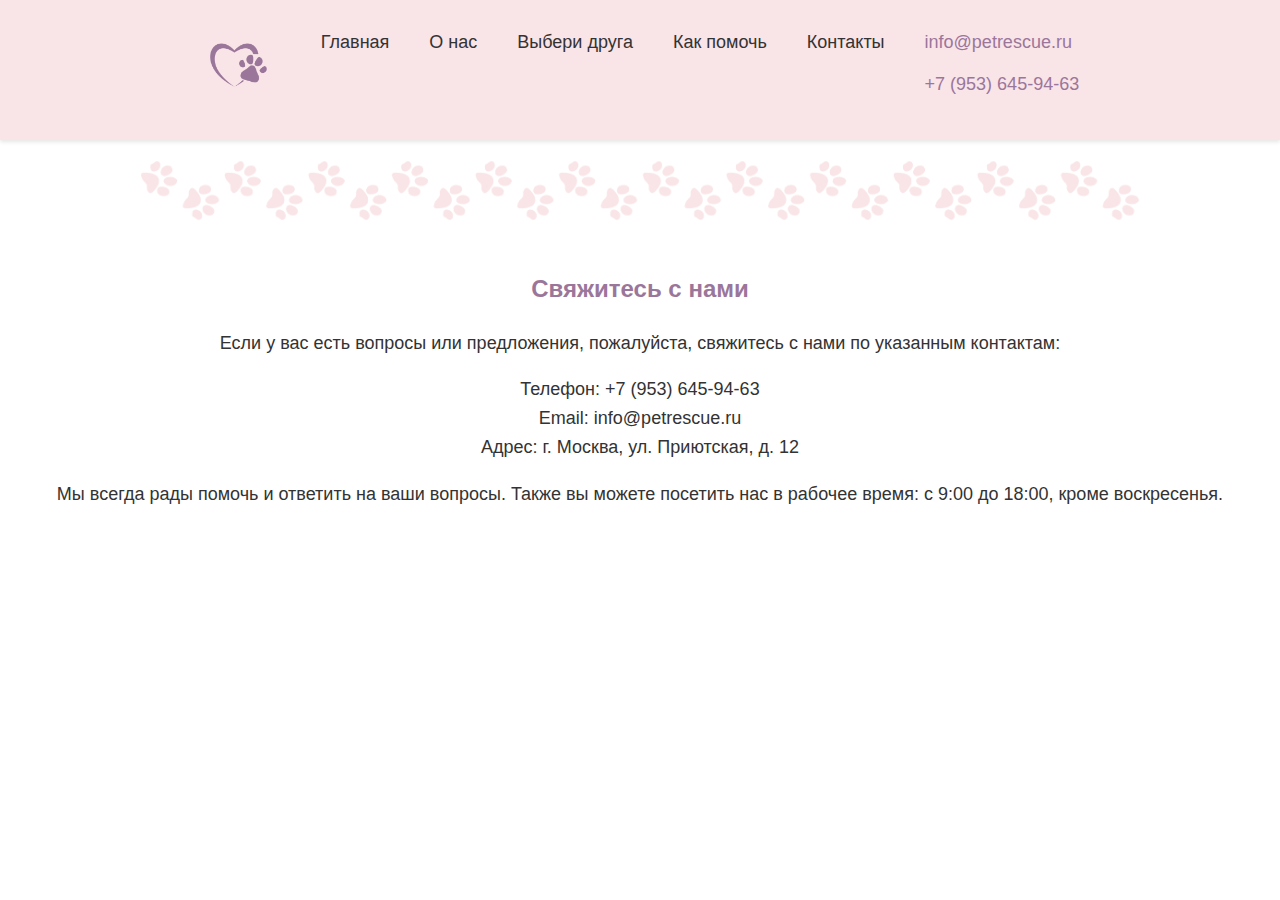
<file: contact.html>
<!DOCTYPE html>
<html lang="ru">
<head>
    <meta charset="UTF-8">
    <meta name="viewport" content="width=device-width, initial-scale=1.0">
    <title>Контакты - Приют "В добрые лапы"</title>
    <link rel="icon" href="png/icon.png"> <!-- Путь к файлу иконки для заголовка браузера -->
    <link rel="stylesheet" href="css/index.css">
    <style>
        body {
            font-family: 'Comic Sans MS', cursive, sans-serif;
            background-color: #ffffffe8;
            color: #333;
        }
        .dropdown {
            display: inline-block;
            position: relative;
        }
        .dropdown-content {
            display: none;
            position: absolute;
            background-color: #f9f9f9;
            min-width: 160px;
            box-shadow: 0px 8px 16px 0px rgba(0,0,0,0.2);
            z-index: 1;
        }
        .dropdown-content a {
            color: black;
            padding: 12px 16px;
            text-decoration: none;
            display: block;
            text-align: left;
        }
        .dropdown-content a:hover {background-color: #f1f1f1}
        .dropdown:hover .dropdown-content {display: block;}
        .help-dropdown {
            display: inline-block;
        }
        .help-dropdown-content {
            display: none;
            position: absolute;
            background-color: #f9f9f9;
            min-width: 160px;
            box-shadow: 0px 8px 16px 0px rgba(0,0,0,0.2);
            z-index: 1;
        }
        .help-dropdown-content a {
            color: black;
            padding: 12px 16px;
            text-decoration: none;
            display: block;
            text-align: left;
        }
        .help-dropdown-content a:hover {background-color: #f1f1f1}
        .help-dropdown:hover .help-dropdown-content {display: block;}
    </style>
</head>
<body>
    <header>
        <nav>
            <ul>
                <li><a href="index.html"><img src="png/icon.png" alt="Иконка сайта" class="icon" width="70" height="70"></a></li>
                <li><a href="index.html"> Главная</a></li>
                <li><a href="about.html">О нас</a></li>
                <div class="dropdown">
                    <li><a href="pets.html">Выбери друга</a>
                        <div class="dropdown-content">
                            <a href="cats.html">Кошки</a>
                            <a href="dogs.html">Собаки</a>
                        </div>
                    </li>
                </div>
                <div class="help-dropdown">
                    <li><a href="#">Как помочь</a>
                        <div class="help-dropdown-content">
                            <a href="donate.html">Пожертвовать</a>
                            <a href="volunteer.html">Стать волонтером</a>
                            <a href="foster.html">Приютить на время</a>
                        </div>
                    </li>
                </div>
                <li><a href="contact.html">Контакты</a></li>
                <div class="contact-details">
                    <li><a href="mailto:info@petrescue.ru">info@petrescue.ru</a></li>
                    <li><a href="tel:+79536459463">+7 (953) 645-94-63</a></li>
                </div>
            </ul>
        </nav>
    </header>
    <main>
        <section class="info-section">
            <section id="home">
                <div class="banner"> 
                    <img src="png/banner.png" alt="Баннер приюта">
                 </div>
            </section>
        <section class="info-section">
            <h2>Свяжитесь с нами</h2>
            <p>Если у вас есть вопросы или предложения, пожалуйста, свяжитесь с нами по указанным контактам:</p>
            <ul>
                <li>Телефон: <a href="tel:+79536459463">+7 (953) 645-94-63</a></li>
                <li>Email: <a href="mailto:info@petrescue.ru">info@petrescue.ru</a></li>
                <li>Адрес: г. Москва, ул. Приютская, д. 12</li>
            </ul>
            <p>Мы всегда рады помочь и ответить на ваши вопросы. Также вы можете посетить нас в рабочее время: с 9:00 до 18:00, кроме воскресенья.</p>
        </section>
</body>
</html>
</file>
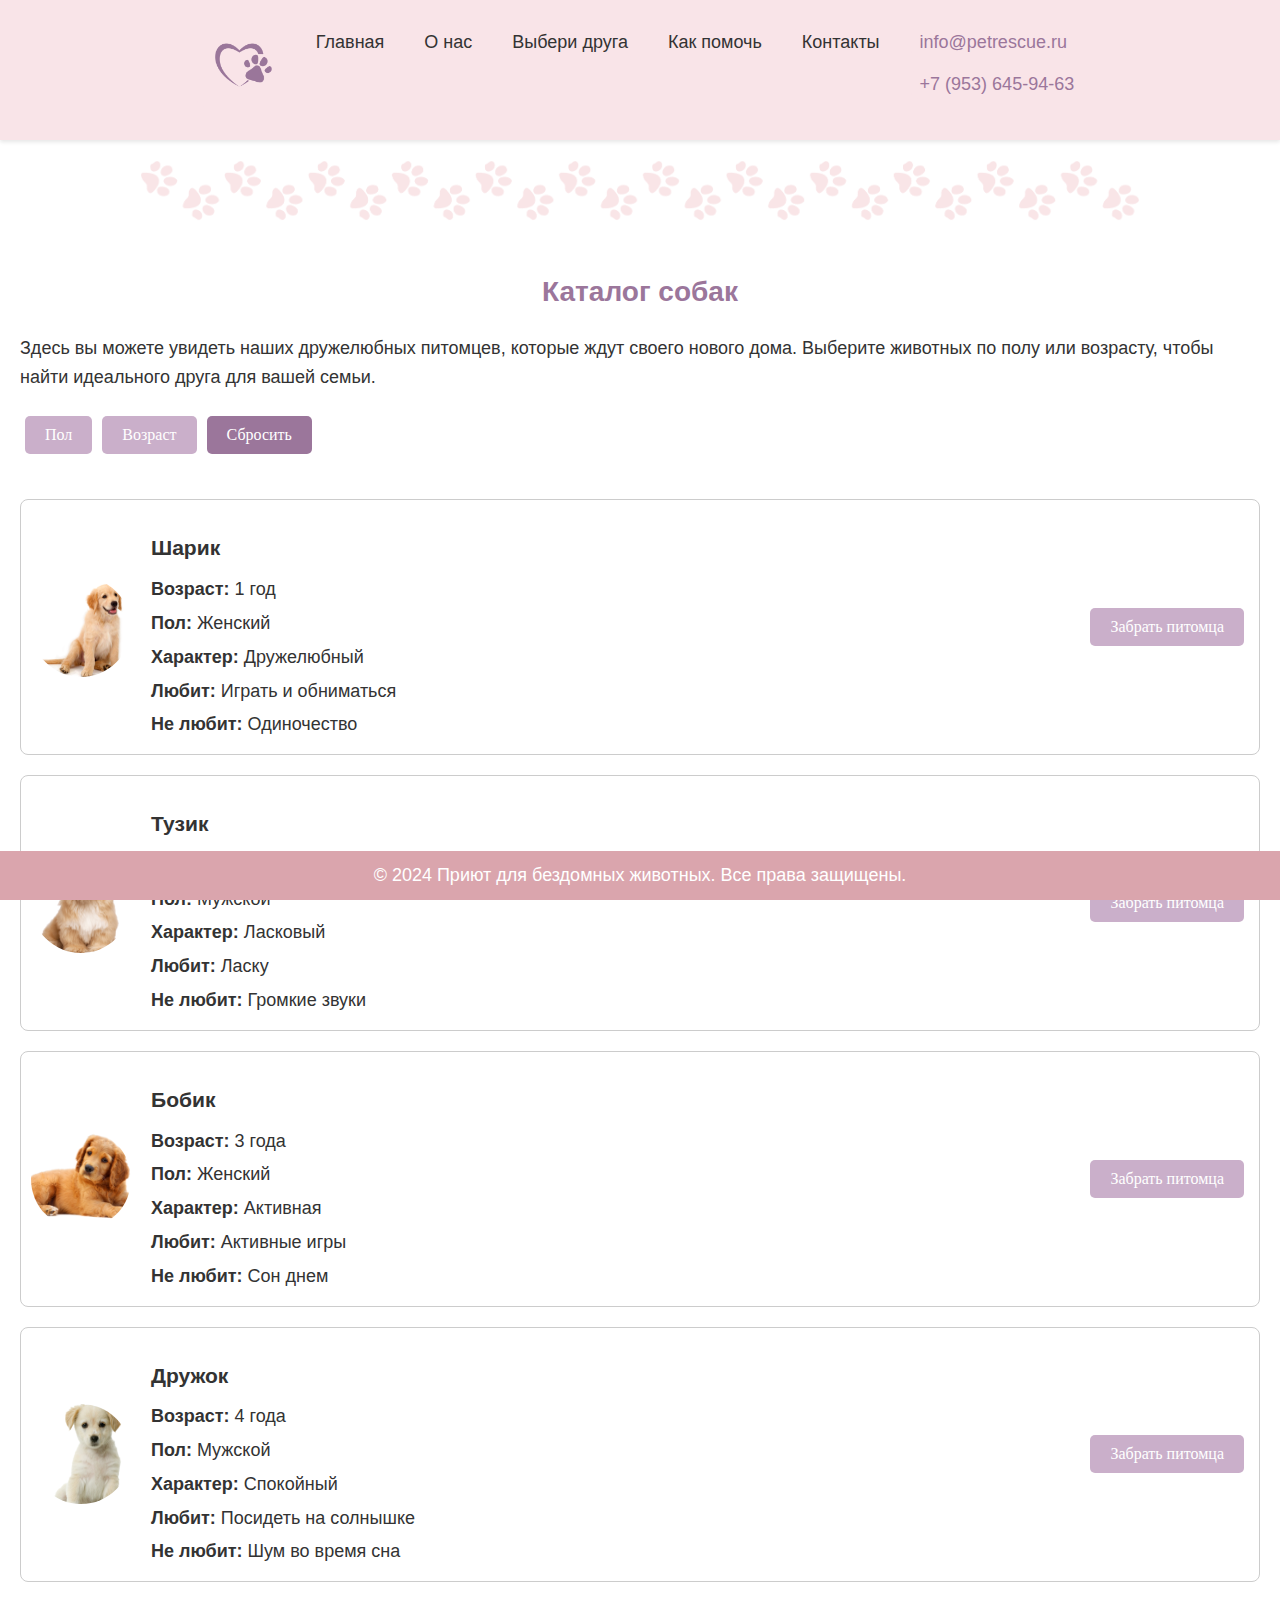
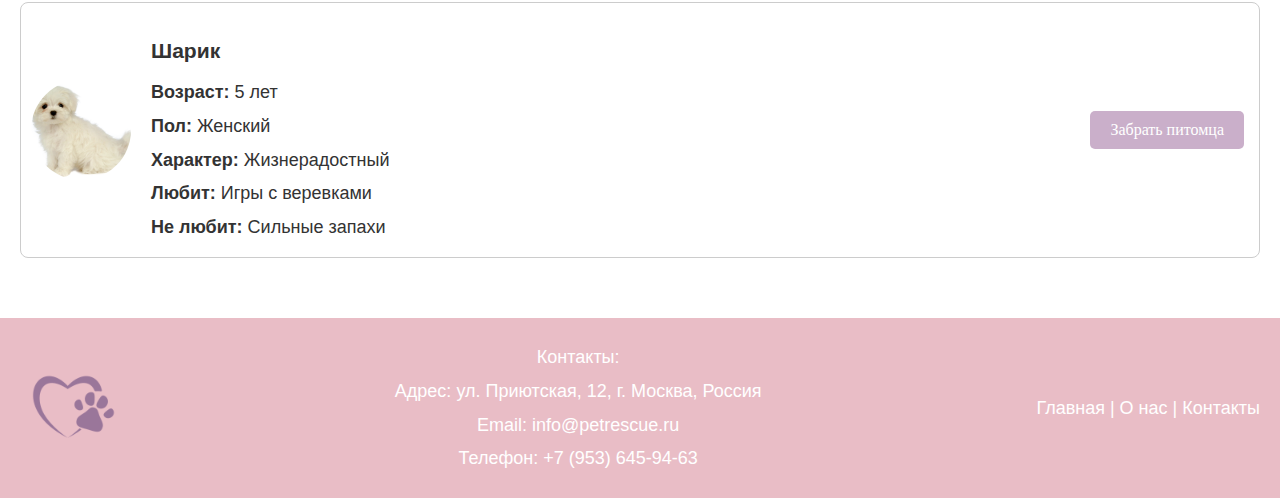
<file: dogs.html>
<!DOCTYPE html>
<html lang="ru">
<head>
    <meta charset="UTF-8">
    <meta name="viewport" content="width=device-width, initial-scale=1.0">
    <title>Наши питомцы - Приют "В добрые лапы"</title>
    <link rel="icon" href="png/icon.png">
    <link rel="stylesheet" href="css/cats.css"> <!-- Используйте тот же CSS, если стили одинаковы -->
</head>
<body>
    <header>
        <nav>
            <ul>
                <li><a href="index.html"><img src="png/icon.png" alt="Иконка сайта" class="icon" width="70" height="70"></a></li>
                <li><a href="index.html"> Главная</a></li>
                <li><a href="about.html">О нас</a></li>
                <div class="dropdown">
                    <li><a href="pets.html">Выбери друга</a>
                        <div class="dropdown-content">
                            <a href="cats.html">Кошки</a>
                            <a href="dogs.html">Собаки</a>
                        </div>
                    </li>
                </div>
                <div class="help-dropdown">
                    <li><a href="#">Как помочь</a>
                        <div class="help-dropdown-content">
                            <a href="donate.html">Пожертвовать</a>
                            <a href="volunteer.html">Стать волонтером</a>
                            <a href="foster.html">Приютить на время</a>
                        </div>
                    </li>
                </div>
                <li><a href="contact.html">Контакты</a></li>
                <div class="contact-details">
                        <li><a href="mailto:info@petrescue.ru">info@petrescue.ru</a></li>
                        <li><a href="tel:+79536459463">+7 (953) 645-94-63</a></li>
                    </ul>
                </div>
            </ul>
        </nav>
    </header>
    <main>
        <section class="info-section">
            <section id="home">
                <div class="banner"> 
                    <img src="png/banner.png" alt="Баннер приюта">
                </div>
            </section>
            <h1>Каталог собак</h1>
            <p>Здесь вы можете увидеть наших дружелюбных питомцев, которые ждут своего нового дома. Выберите животных по полу или возрасту, чтобы найти идеального друга для вашей семьи.</p>
            <div class="sort-options">
                <button class="sort-button" data-sort="gender">Пол</button>
                <button class="sort-button" data-sort="age">Возраст</button>
                <button class="reset-button">Сбросить</button>
            </div>
        </section>
        <section class="pets-section">
            <ul id="petsList">
                <!-- Карточка 1 -->
                <li data-gender="Женский" data-age="1">
                    <div class="pet-card">
                        <img src="png_pets/dog3.png" alt="Собака 1">
                        <div class="pet-info">
                            <h3>Шарик</h3>
                            <p><strong>Возраст:</strong> 1 год</p>
                            <p><strong>Пол:</strong> Женский</p>
                            <p><strong>Характер:</strong> Дружелюбный</p>
                            <p><strong>Любит:</strong> Играть и обниматься</p>
                            <p><strong>Не любит:</strong> Одиночество</p>
                        </div>
                        <button class="adopt-button" onclick="window.location.href='application.html'">Забрать питомца</button>
                    </div>
                </li>
                <!-- Карточка 2 -->
                <li data-gender="Мужской" data-age="2">
                    <div class="pet-card">
                        <img src="png_pets/dog2.png" alt="Собака 2">
                        <div class="pet-info">
                            <h3>Тузик</h3>
                            <p><strong>Возраст:</strong> 2 года</p>
                            <p><strong>Пол:</strong> Мужской</p>
                            <p><strong>Характер:</strong> Ласковый</p>
                            <p><strong>Любит:</strong> Ласку</p>
                            <p><strong>Не любит:</strong> Громкие звуки</p>
                        </div>
                        <button class="adopt-button" onclick="window.location.href='application.html'">Забрать питомца</button>
                    </div>
                </li>
                <!-- Карточка 3 -->
                <li data-gender="Женский" data-age="3">
                    <div class="pet-card">
                        <img src="png_pets/dog1.png" alt="Собака 3">
                        <div class="pet-info">
                            <h3>Бобик</h3>
                            <p><strong>Возраст:</strong> 3 года</p>
                            <p><strong>Пол:</strong> Женский</p>
                            <p><strong>Характер:</strong> Активная</p>
                            <p><strong>Любит:</strong> Активные игры</p>
                            <p><strong>Не любит:</strong> Сон днем</p>
                        </div>
                        <button class="adopt-button" onclick="window.location.href='application.html'">Забрать питомца</button>
                    </div>
                </li>
                <!-- Карточка 4 -->
                <li data-gender="Мужской" data-age="4">
                    <div class="pet-card">
                        <img src="png_pets/dog4.png" alt="Собака 4">
                        <div class="pet-info">
                            <h3>Дружок</h3>
                            <p><strong>Возраст:</strong> 4 года</p>
                            <p><strong>Пол:</strong> Мужской</p>
                            <p><strong>Характер:</strong> Спокойный</p>
                            <p><strong>Любит:</strong> Посидеть на солнышке</p>
                            <p><strong>Не любит:</strong> Шум во время сна</p>
                        </div>
                        <button class="adopt-button" onclick="window.location.href='application.html'">Забрать питомца</button>
                    </div>
                </li>
                <!-- Карточка 5 -->
                <li data-gender="Женский" data-age="5">
                    <div class="pet-card">
                        <img src="png_pets/dog5.png" alt="Собака 5">
                        <div class="pet-info">
                            <h3>Шарик</h3>
                            <p><strong>Возраст:</strong> 5 лет</p>
                            <p><strong>Пол:</strong> Женский</p>
                            <p><strong>Характер:</strong> Жизнерадостный</p>
                            <p><strong>Любит:</strong> Игры с веревками</p>
                            <p><strong>Не любит:</strong> Сильные запахи</p>
                        </div>
                        <button class="adopt-button" onclick="window.location.href='application.html'">Забрать питомца</button>
                    </div>
                </li>
            </ul>
        </section>
                <!-- Добавьте остальные карточки собак аналогично -->
            </ul>
        </section>
    </main>
    <footer>
        <div class="footer-content">
            <div class="footer-logo">
                <img src="png/icon.png" alt="Логотип приюта" width="100" height="50">
            </div>
            <div class="footer-contacts">
                <p>Контакты:</p>
                <p>Адрес: ул. Приютская, 12, г. Москва, Россия</p>
                <p>Email: <a href="mailto:info@petrescue.ru">info@petrescue.ru</a></p>
                <p>Телефон: <a href="tel:+79536459463">+7 (953) 645-94-63</a></p>
            </div>
            <div class="footer-links">
                <a href="index.html">Главная</a> |
                <a href="about.html">О нас</a> |
                <a href="contact.html">Контакты</a>
            </div>
        </div>
        <div class="copyright">
            © 2024 Приют для бездомных животных. Все права защищены.
        </div>
    </footer>
    <script src="js/dogs.js"></script> <!-- Используйте другой JS, если нужно -->
</body>
</html>
</file>
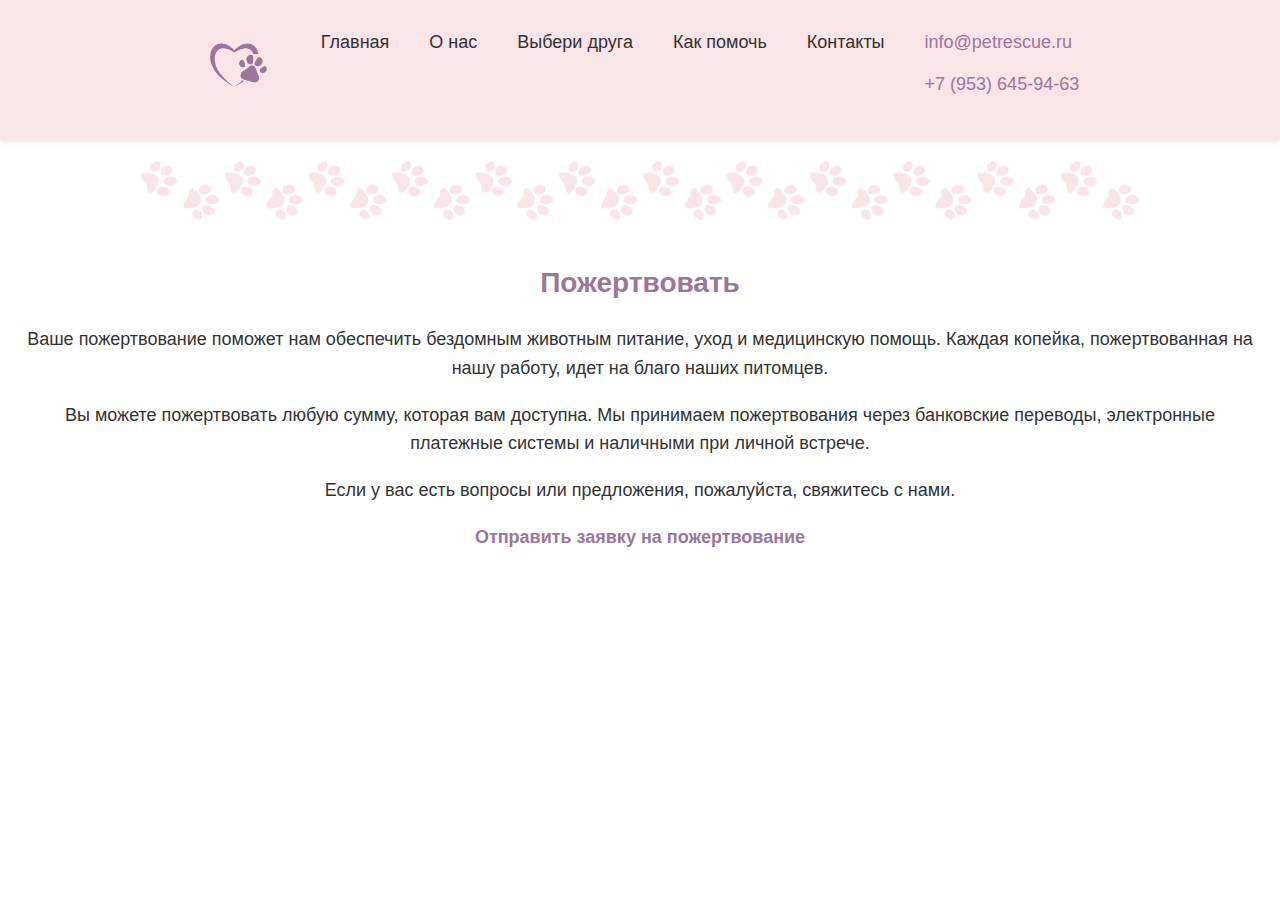
<file: donate.html>
<html lang="ru">
<head>
    <meta charset="UTF-8">
    <meta name="viewport" content="width=device-width, initial-scale=1.0">
    <title>Пожертвовать - Приют "В добрые лапы"</title>
    <link rel="stylesheet" href="css/index.css">
    <link rel="icon" href="png/icon.png">
    <style>
        body {
            font-family: 'Comic Sans MS', cursive, sans-serif;
        }
        .info-section h1 {
    color: #9b769b; /* Измененный цвет заголовка */
    text-align: center; /* Выравнивание по центру */
    font-size: 28px; /* Увеличенный размер шрифта заголовка */
}
        .about-section {
            text-align: center;
            padding: 20px;
        }
        .about-section img {
            max-width: 100%;
            height: auto;
            margin-top: 20px;
        }
        .help-section {
            display: flex;
            flex-wrap: wrap;
            justify-content: space-around;
            margin-top: 30px;
        }
        .help-item {
            width: 45%;
            background-color: #f0f0f0;
            border-radius: 8px;
            padding: 20px;
            margin: 10px;
            box-shadow: 0 2px 4px rgba(0,0,0,0.1);
        }
        .help-item h3 {
            color: #333;
        }
        .help-item p {
            line-height: 1.6;
        }
        .dropdown {
            display: inline-block;
            position: relative;
        }
        .dropdown-content {
            display: none;
            position: absolute;
            background-color: #f9f9f9;
            min-width: 160px;
            box-shadow: 0px 8px 16px 0px rgba(0,0,0,0.2);
            z-index: 1;
        }
        .dropdown-content a {
            color: black;
            padding: 12px 16px;
            text-decoration: none;
            display: block;
            text-align: left;
        }
        .dropdown-content a:hover {background-color: #f1f1f1}
        .dropdown:hover .dropdown-content {display: block;}
        .about-section {
            text-align: center;
            padding: 20px;
        }
        .about-section img {
            max-width: 100%;
            height: auto;
            margin-top: 20px;
        }
        .reviews {
            display: flex;
            flex-wrap: wrap;
            justify-content: center;
            margin-top: 30px;
        }
        .review {
            background-color: #f0f0f0;
            border-radius: 8px;
            padding: 20px;
            margin: 10px;
            width: calc(50% - 20px);
            box-shadow: 0 2px 4px rgba(0,0,0,0.1);
        }
        .review blockquote {
            font-style: italic;
            margin: 0;
        }
        .review footer {
            text-align: right;
            font-size: 0.9em;
            color: #666;
            font-weight: bold;
        }
        .help-item:nth-child(1) {
            background-color:  #ffebff; /* Голубой цвет для спасения и первой помощи */
        }
        .help-item:nth-child(2) {
            background-color:  #ffe6ff; /* Светло-голубой цвет для адаптации и восстановления */
        }
        .help-item:nth-child(3) {
            background-color:  #ffe1ff;; /* Светло-зеленый цвет для поиска новых домов */
        }
        .help-item:nth-child(4) {
            background-color: #fdd9fd;; /* Зеленый цвет для образования и пропаганды */
        }
        .help-item h3 {
            color: #333;
        }
        .help-item p {
            line-height: 1.6;
        }
        .help-dropdown {
            display: inline-block;
        }
        .help-dropdown-content {
            display: none;
            position: absolute;
            background-color: #f9f9f9;
            min-width: 160px;
            box-shadow: 0px 8px 16px 0px rgba(0,0,0,0.2);
            z-index: 1;
        }
        .help-dropdown-content a {
            color: black;
            padding: 12px 16px;
            text-decoration: none;
            display: block;
            text-align: left;
        }
        .help-dropdown-content a:hover {background-color: #f1f1f1}
        .help-dropdown:hover .help-dropdown-content {display: block;}
    </style>
</head>
<body>
    <header>
        <nav>
            <ul>
                <li><a href="index.html"><img src="png/icon.png" alt="Иконка сайта" class="icon" width="70" height="70"></a></li>
                <li><a href="index.html"> Главная</a></li>
                <li><a href="about.html">О нас</a></li>
                <div class="dropdown">
                    <li><a href="pets.html">Выбери друга</a>
                        <div class="dropdown-content">
                            <a href="cats.html">Кошки</a>
                            <a href="dogs.html">Собаки</a>
                        </div>
                    </li>
                </div>
                <div class="help-dropdown">
                    <li><a href="#">Как помочь</a>
                        <div class="help-dropdown-content">
                            <a href="donate.html">Пожертвовать</a>
                            <a href="volunteer.html">Стать волонтером</a>
                            <a href="foster.html">Приютить на время</a>
                        </div>
                    </li>
                </div>
                <li><a href="contact.html">Контакты</a></li>
                <div class="contact-details">
                        <li><a href="mailto:info@petrescue.ru">info@petrescue.ru</a></li>
                        <li><a href="tel:+79536459463">+7 (953) 645-94-63</a></li>
                    </ul>
                </div>
            </ul>
        </nav>
    </header>
    <main>
        <section class="info-section">
            <section id="home">
                <div class="banner"> 
                    <img src="png/banner.png" alt="Баннер приюта">
                 </div>
            </section>
                <h1>Пожертвовать</h1>
                <p>Ваше пожертвование поможет нам обеспечить бездомным животным питание, уход и медицинскую помощь. Каждая копейка, пожертвованная на нашу работу, идет на благо наших питомцев.</p>
                <p>Вы можете пожертвовать любую сумму, которая вам доступна. Мы принимаем пожертвования через банковские переводы, электронные платежные системы и наличными при личной встрече.</p>
                <p>Если у вас есть вопросы или предложения, пожалуйста, свяжитесь с нами.</p>
                <p class="back-to-home"><a href="application.html">Отправить заявку на пожертвование</a>
            </section>
        </main>
    </body>
    </html>
</file>
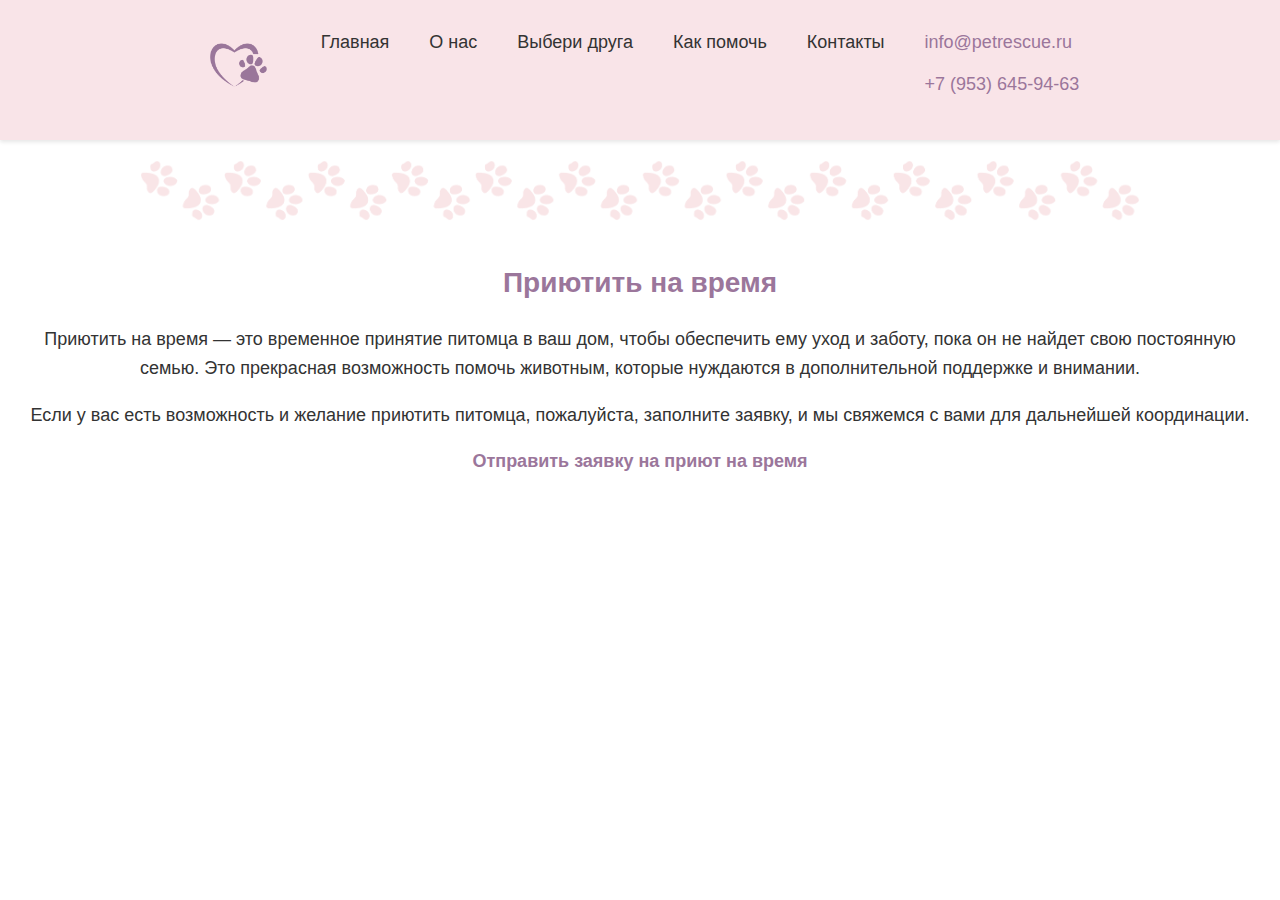
<file: foster.html>
<html lang="ru">
<head>
    <meta charset="UTF-8">
    <meta name="viewport" content="width=device-width, initial-scale=1.0">
    <title>Приютить на время - Приют "В добрые лапы"</title>
    <link rel="stylesheet" href="css/index.css">
    <link rel="icon" href="png/icon.png">
    <style>
        body {
            font-family: 'Comic Sans MS', cursive, sans-serif;
        }
        .info-section h1 {
    color: #9b769b; /* Измененный цвет заголовка */
    text-align: center; /* Выравнивание по центру */
    font-size: 28px; /* Увеличенный размер шрифта заголовка */
}
        .about-section {
            text-align: center;
            padding: 20px;
        }
        .about-section img {
            max-width: 100%;
            height: auto;
            margin-top: 20px;
        }
        .help-section {
            display: flex;
            flex-wrap: wrap;
            justify-content: space-around;
            margin-top: 30px;
        }
        .help-item {
            width: 45%;
            background-color: #f0f0f0;
            border-radius: 8px;
            padding: 20px;
            margin: 10px;
            box-shadow: 0 2px 4px rgba(0,0,0,0.1);
        }
        .help-item h3 {
            color: #333;
        }
        .help-item p {
            line-height: 1.6;
        }
        .dropdown {
            display: inline-block;
            position: relative;
        }
        .dropdown-content {
            display: none;
            position: absolute;
            background-color: #f9f9f9;
            min-width: 160px;
            box-shadow: 0px 8px 16px 0px rgba(0,0,0,0.2);
            z-index: 1;
        }
        .dropdown-content a {
            color: black;
            padding: 12px 16px;
            text-decoration: none;
            display: block;
            text-align: left;
        }
        .dropdown-content a:hover {background-color: #f1f1f1}
        .dropdown:hover .dropdown-content {display: block;}
        .about-section {
            text-align: center;
            padding: 20px;
        }
        .about-section img {
            max-width: 100%;
            height: auto;
            margin-top: 20px;
        }
        .reviews {
            display: flex;
            flex-wrap: wrap;
            justify-content: center;
            margin-top: 30px;
        }
        .review {
            background-color: #f0f0f0;
            border-radius: 8px;
            padding: 20px;
            margin: 10px;
            width: calc(50% - 20px);
            box-shadow: 0 2px 4px rgba(0,0,0,0.1);
        }
        .review blockquote {
            font-style: italic;
            margin: 0;
        }
        .review footer {
            text-align: right;
            font-size: 0.9em;
            color: #666;
            font-weight: bold;
        }
        .help-item:nth-child(1) {
            background-color:  #ffebff; /* Голубой цвет для спасения и первой помощи */
        }
        .help-item:nth-child(2) {
            background-color:  #ffe6ff; /* Светло-голубой цвет для адаптации и восстановления */
        }
        .help-item:nth-child(3) {
            background-color:  #ffe1ff;; /* Светло-зеленый цвет для поиска новых домов */
        }
        .help-item:nth-child(4) {
            background-color: #fdd9fd;; /* Зеленый цвет для образования и пропаганды */
        }
        .help-item h3 {
            color: #333;
        }
        .help-item p {
            line-height: 1.6;
        }
        .help-dropdown {
            display: inline-block;
        }
        .help-dropdown-content {
            display: none;
            position: absolute;
            background-color: #f9f9f9;
            min-width: 160px;
            box-shadow: 0px 8px 16px 0px rgba(0,0,0,0.2);
            z-index: 1;
        }
        .help-dropdown-content a {
            color: black;
            padding: 12px 16px;
            text-decoration: none;
            display: block;
            text-align: left;
        }
        .help-dropdown-content a:hover {background-color: #f1f1f1}
        .help-dropdown:hover .help-dropdown-content {display: block;}
    </style>
</head>
<body>
    <header>
        <nav>
            <ul>
                <li><a href="index.html"><img src="png/icon.png" alt="Иконка сайта" class="icon" width="70" height="70"></a></li>
                <li><a href="index.html"> Главная</a></li>
                <li><a href="about.html">О нас</a></li>
                <div class="dropdown">
                    <li><a href="pets.html">Выбери друга</a>
                        <div class="dropdown-content">
                            <a href="cats.html">Кошки</a>
                            <a href="dogs.html">Собаки</a>
                        </div>
                    </li>
                </div>
                <div class="help-dropdown">
                    <li><a href="#">Как помочь</a>
                        <div class="help-dropdown-content">
                            <a href="donate.html">Пожертвовать</a>
                            <a href="volunteer.html">Стать волонтером</a>
                            <a href="foster.html">Приютить на время</a>
                        </div>
                    </li>
                </div>
                <li><a href="contact.html">Контакты</a></li>
                <div class="contact-details">
                        <li><a href="mailto:info@petrescue.ru">info@petrescue.ru</a></li>
                        <li><a href="tel:+79536459463">+7 (953) 645-94-63</a></li>
                    </ul>
                </div>
            </ul>
        </nav>
    </header>
    <main>
        <section class="info-section">
            <section id="home">
                <div class="banner"> 
                    <img src="png/banner.png" alt="Баннер приюта">
                 </div>
            </section>
                    <h1>Приютить на время</h1>
                    <p>Приютить на время — это временное принятие питомца в ваш дом, чтобы обеспечить ему уход и заботу, пока он не найдет свою постоянную семью. Это прекрасная возможность помочь животным, которые нуждаются в дополнительной поддержке и внимании.</p>
                    <p>Если у вас есть возможность и желание приютить питомца, пожалуйста, заполните заявку, и мы свяжемся с вами для дальнейшей координации.</p>
                    <p class="back-to-home"><a href="application.html">Отправить заявку на приют на время</a>
                </section>
            </main>
          
    </body>
</html>
</file>
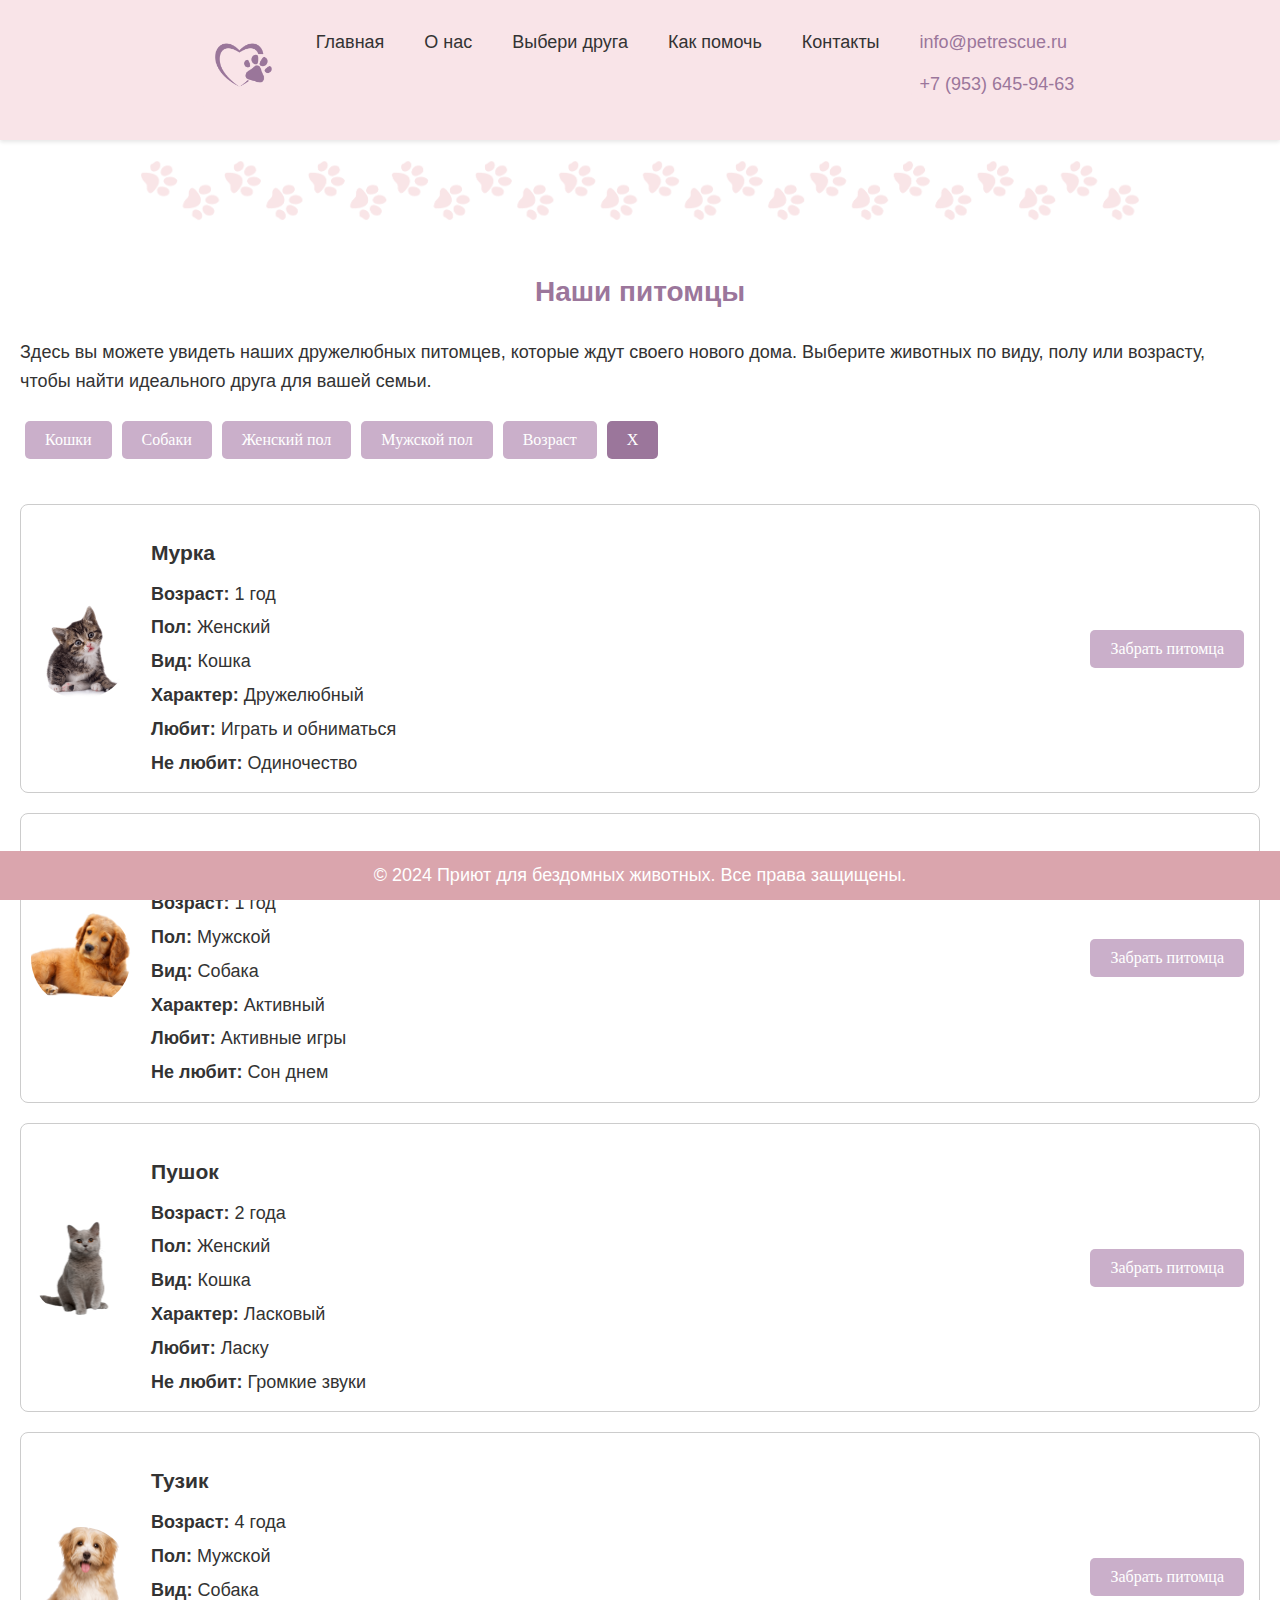
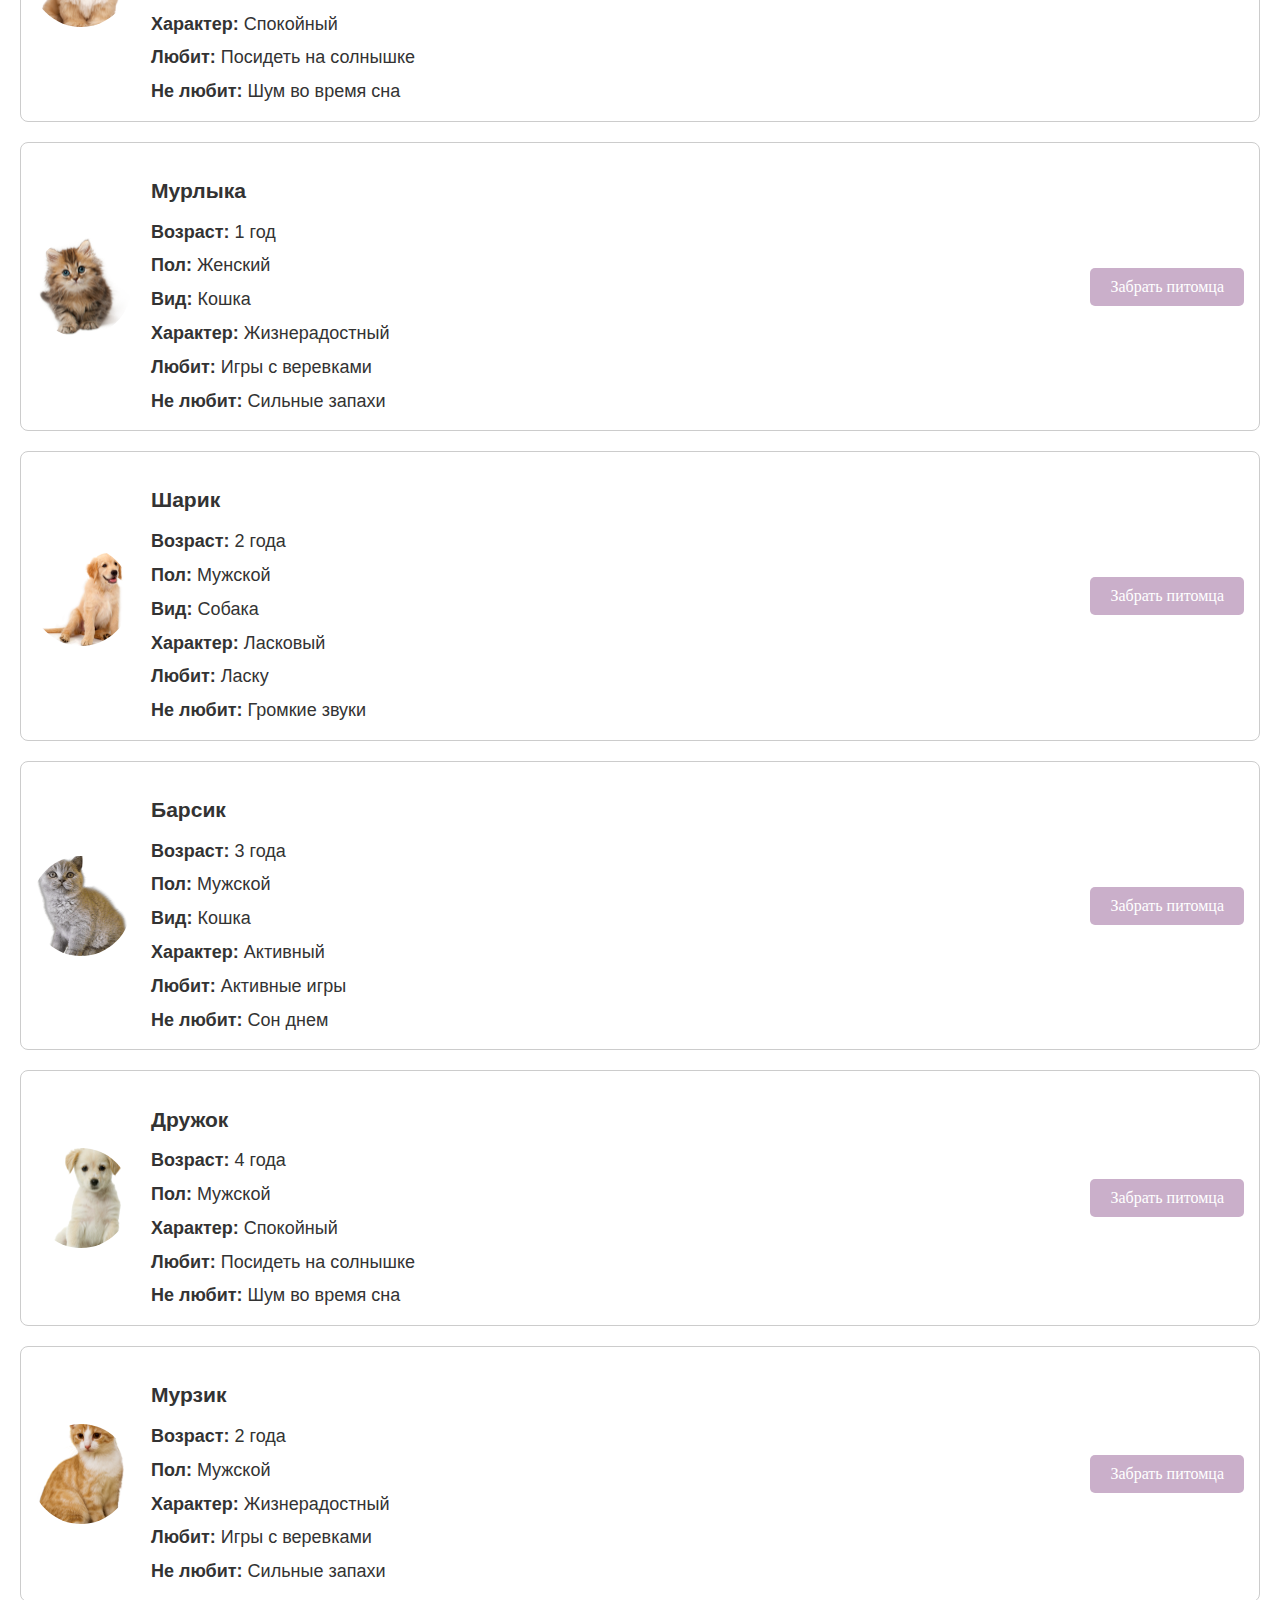
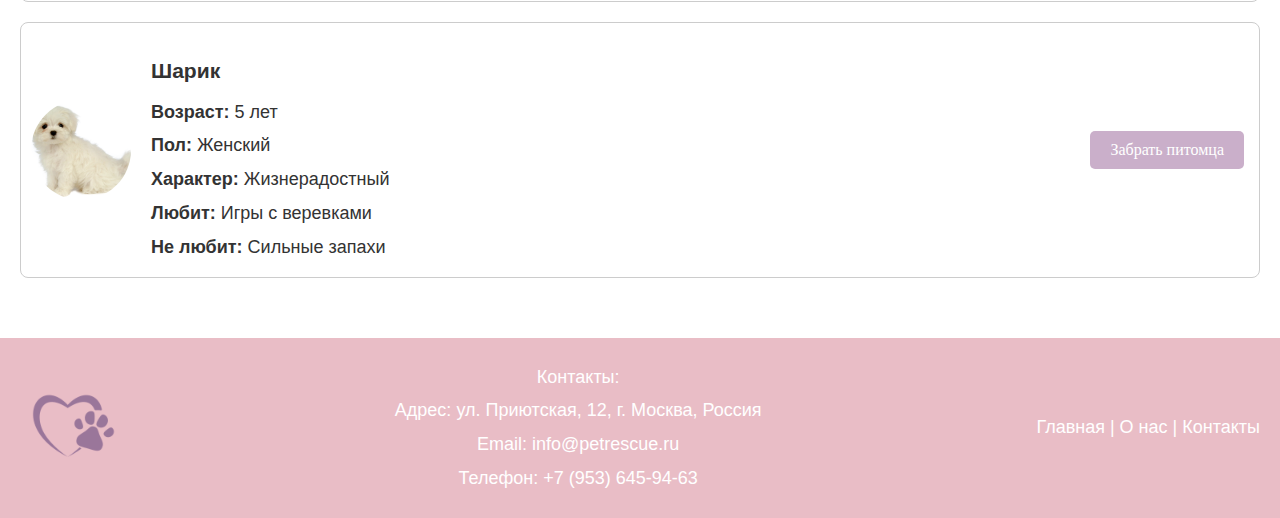
<file: pets.html>
<!DOCTYPE html>
<html lang="ru">
<head>
    <meta charset="UTF-8">
    <meta name="viewport" content="width=device-width, initial-scale=1.0">
    <title>Наши питомцы - Приют "В добрые лапы"</title>
    <link rel="icon" href="png/icon.png">
    <link rel="stylesheet" href="css/cats.css">
    <style>
        .info-section h2 {
    color: #9b769b; /* Измененный цвет заголовка */
    text-align: center; /* Выравнивание по центру */
    font-size: 28px; /* Увеличенный размер шрифта заголовка */
}
        .dropdown {
            display: inline-block;
            position: relative;
        }
        .dropdown-content {
            display: none;
            position: absolute;
            background-color: #f9f9f9;
            min-width: 160px;
            box-shadow: 0px 8px 16px 0px rgba(0,0,0,0.2);
            z-index: 1;
        }
        .dropdown-content a {
            color: black;
            padding: 12px 16px;
            text-decoration: none;
            display: block;
            text-align: left;
        }
        .dropdown-content a:hover {background-color: #f1f1f1}
        .dropdown:hover .dropdown-content {display: block;}
        .help-dropdown {
            display: inline-block;
        }
        .help-dropdown-content {
            display: none;
            position: absolute;
            background-color: #f9f9f9;
            min-width: 160px;
            box-shadow: 0px 8px 16px 0px rgba(0,0,0,0.2);
            z-index: 1;
        }
        .help-dropdown-content a {
            color: black;
            padding: 12px 16px;
            text-decoration: none;
            display: block;
            text-align: left;
        }
        .help-dropdown-content a:hover {background-color: #f1f1f1}
        .help-dropdown:hover .help-dropdown-content {display: block;}
    </style>
</head>
<body>
    <header>
        <nav>
            <ul>
                <li><a href="index.html"><img src="png/icon.png" alt="Иконка сайта" class="icon" width="70" height="70"></a></li>
                <li><a href="index.html"> Главная</a></li>
                <li><a href="about.html">О нас</a></li>
                <div class="dropdown">
                    <li><a href="pets.html">Выбери друга</a>
                        <div class="dropdown-content">
                            <a href="cats.html">Кошки</a>
                            <a href="dogs.html">Собаки</a>
                        </div>
                    </li>
                </div>
                <div class="help-dropdown">
                    <li><a href="#">Как помочь</a>
                        <div class="help-dropdown-content">
                            <a href="donate.html">Пожертвовать</a>
                            <a href="volunteer.html">Стать волонтером</a>
                            <a href="foster.html">Приютить на время</a>
                        </div>
                    </li>
                </div>
                <li><a href="contact.html">Контакты</a></li>
                <div class="contact-details">
                        <li><a href="mailto:info@petrescue.ru">info@petrescue.ru</a></li>
                        <li><a href="tel:+79536459463">+7 (953) 645-94-63</a></li>
                    </ul>
                </div>
            </ul>
        </nav>
    </header>
    <main>
        <section class="info-section">
            <section id="home">
                <div class="banner"> 
                    <img src="png/banner.png" alt="Баннер приюта">
                </div>
            </section>
    
        <section class="info-section">
            <h2>Наши питомцы</h2>
            <p>Здесь вы можете увидеть наших дружелюбных питомцев, которые ждут своего нового дома. Выберите животных по виду, полу или возрасту, чтобы найти идеального друга для вашей семьи.</p>
            <div class="sort-options">
                <button class="sort-button" data-sort="cat">Кошки</button>
                <button class="sort-button" data-sort="dog">Собаки</button>
                <button class="sort-button" data-sort="female">Женский пол</button>
                <button class="sort-button" data-sort="male">Мужской пол</button>
                <button class="sort-button" data-sort="age">Возраст</button>
                <button class="reset-button">X</button>
            </div>
        </section>
        <section class="pets-section">
            <ul id="petsList">
                <!-- Карточка с кошкой 1 -->
                <li data-type="кошка" data-gender="женский" data-age="1">
                    <div class="pet-card">
                        <img src="png_pets/cat1.png" alt="Кошка 1">
                        <div class="pet-info">
                            <h3>Мурка</h3>
                            <p><strong>Возраст:</strong> 1 год</p>
                            <p><strong>Пол:</strong> Женский</p>
                            <p><strong>Вид:</strong> Кошка</p>
                            <p><strong>Характер:</strong> Дружелюбный</p>
                            <p><strong>Любит:</strong> Играть и обниматься</p>
                            <p><strong>Не любит:</strong> Одиночество</p>
                        </div>
                        <button class="adopt-button" onclick="window.location.href='application.html'">Забрать питомца</button>
                    </div>
                </li>
                <!-- Карточка с собакой 1 -->
                <li data-type="собака" data-gender="мужской" data-age="1">
                    <div class="pet-card">
                        <img src="png_pets/dog1.png" alt="Собака 1">
                        <div class="pet-info">
                            <h3>Бобик</h3>
                            <p><strong>Возраст:</strong> 1 год</p>
                            <p><strong>Пол:</strong> Мужской</p>
                            <p><strong>Вид:</strong> Собака</p>
                            <p><strong>Характер:</strong> Активный</p>
                            <p><strong>Любит:</strong> Активные игры</p>
                            <p><strong>Не любит:</strong> Сон днем</p>
                        </div>
                        <button class="adopt-button" onclick="window.location.href='application.html'">Забрать питомца</button>
                    </div>
                </li>
                <!-- Карточка с кошкой 2 -->
                <li data-type="кошка" data-gender="женский" data-age="2">
                    <div class="pet-card">
                        <img src="png_pets/cat2.png" alt="Кошка 2">
                        <div class="pet-info">
                            <h3>Пушок</h3>
                            <p><strong>Возраст:</strong> 2 года</p>
                            <p><strong>Пол:</strong> Женский</p>
                            <p><strong>Вид:</strong> Кошка</p>
                            <p><strong>Характер:</strong> Ласковый</p>
                            <p><strong>Любит:</strong> Ласку</p>
                            <p><strong>Не любит:</strong> Громкие звуки</p>
                        </div>
                        <button class="adopt-button" onclick="window.location.href='application.html'">Забрать питомца</button>
                    </div>
                </li>
                <!-- Карточка с собакой 2 -->
                <li data-type="собака" data-gender="мужской" data-age="4">
                    <div class="pet-card">
                        <img src="png_pets/dog2.png" alt="Собака 2">
                        <div class="pet-info">
                            <h3>Тузик</h3>
                            <p><strong>Возраст:</strong> 4 года</p>
                            <p><strong>Пол:</strong> Мужской</p>
                            <p><strong>Вид:</strong> Собака</p>
                            <p><strong>Характер:</strong> Спокойный</p>
                            <p><strong>Любит:</strong> Посидеть на солнышке</p>
                            <p><strong>Не любит:</strong> Шум во время сна</p>
                        </div>
                        <button class="adopt-button" onclick="window.location.href='application.html'">Забрать питомца</button>
                    </div>
                </li>
                <!-- Карточка с кошкой 3 -->
                <li data-type="кошка" data-gender="женский" data-age="1">
                    <div class="pet-card">
                        <img src="png_pets/cat3.png" alt="Кошка 3">
                        <div class="pet-info">
                            <h3>Мурлыка</h3>
                            <p><strong>Возраст:</strong> 1 год</p>
                            <p><strong>Пол:</strong> Женский</p>
                            <p><strong>Вид:</strong> Кошка</p>
                            <p><strong>Характер:</strong> Жизнерадостный</p>
                            <p><strong>Любит:</strong> Игры с веревками</p>
                            <p><strong>Не любит:</strong> Сильные запахи</p>
                        </div>
                        <button class="adopt-button" onclick="window.location.href='application.html'">Забрать питомца</button>
                    </div>
                </li>
                <!-- Карточка с собакой 3 -->
                <li data-type="собака" data-gender="мужской" data-age="2">
                    <div class="pet-card">
                        <img src="png_pets/dog3.png" alt="Собака 3">
                        <div class="pet-info">
                            <h3>Шарик</h3>
                            <p><strong>Возраст:</strong> 2 года</p>
                            <p><strong>Пол:</strong> Мужской</p>
                            <p><strong>Вид:</strong> Собака</p>
                            <p><strong>Характер:</strong> Ласковый</p>
                            <p><strong>Любит:</strong> Ласку</p>
                            <p><strong>Не любит:</strong> Громкие звуки</p>
                        </div>
                        <button class="adopt-button" onclick="window.location.href='application.html'">Забрать питомца</button>
                    </div>
                </li>
                <!-- Карточка с кошкой 4 -->
                <li data-type="кошка" data-gender="мужской" data-age="3">
                    <div class="pet-card">
                        <img src="png_pets/cat4.png" alt="Кошка 4">
                        <div class="pet-info">
                            <h3>Барсик</h3>
                            <p><strong>Возраст:</strong> 3 года</p>
                            <p><strong>Пол:</strong> Мужской</p>
                            <p><strong>Вид:</strong> Кошка</p>
                            <p><strong>Характер:</strong> Активный</p>
                            <p><strong>Любит:</strong> Активные игры</p>
                            <p><strong>Не любит:</strong> Сон днем</p>
                        </div>
                        <button class="adopt-button" onclick="window.location.href='application.html'">Забрать питомца</button>
                    </div>
                </li>
                <li data-gender="Мужской" data-age="4">
                    <div class="pet-card">
                        <img src="png_pets/dog4.png" alt="Собака 4">
                        <div class="pet-info">
                            <h3>Дружок</h3>
                            <p><strong>Возраст:</strong> 4 года</p>
                            <p><strong>Пол:</strong> Мужской</p>
                            <p><strong>Характер:</strong> Спокойный</p>
                            <p><strong>Любит:</strong> Посидеть на солнышке</p>
                            <p><strong>Не любит:</strong> Шум во время сна</p>
                        </div>
                        <button class="adopt-button" onclick="window.location.href='application.html'">Забрать питомца</button>
                    </div>
                </li>
                <li>
                    <li data-gender="Мужской" data-age="2"></li>
                    <div class="pet-card">
                        <img src="png_pets/cat5.png" alt="Кошка 5">
                        <div class="pet-info">
                            <h3>Мурзик</h3>
                            <p><strong>Возраст:</strong> 2 года</p>
                            <p><strong>Пол:</strong> Мужской</p>
                            <p><strong>Характер:</strong> Жизнерадостный</p>
                            <p><strong>Любит:</strong> Игры с веревками</p>
                            <p><strong>Не любит:</strong> Сильные запахи</p>
                        </div>
                        <button class="adopt-button" onclick="window.location.href='application.html'">Забрать питомца</button>
                    </div>
                </li>
                <li data-gender="Женский" data-age="5">
                    <div class="pet-card">
                        <img src="png_pets/dog5.png" alt="Собака 5">
                        <div class="pet-info">
                            <h3>Шарик</h3>
                            <p><strong>Возраст:</strong> 5 лет</p>
                            <p><strong>Пол:</strong> Женский</p>
                            <p><strong>Характер:</strong> Жизнерадостный</p>
                            <p><strong>Любит:</strong> Игры с веревками</p>
                            <p><strong>Не любит:</strong> Сильные запахи</p>
                        </div>
                        <button class="adopt-button" onclick="window.location.href='application.html'">Забрать питомца</button>
                    </div>
                </li>
                </li>
            </ul>
        </section>
    </main>
    <footer>
        <div class="footer-content">
            <div class="footer-logo">
                <img src="png/icon.png" alt="Логотип приюта" width="100" height="50">
            </div>
            <div class="footer-contacts">
                <p>Контакты:</p>
                <p>Адрес: ул. Приютская, 12, г. Москва, Россия</p>
                <p>Email: <a href="mailto:info@petrescue.ru">info@petrescue.ru</a></p>
                <p>Телефон: <a href="tel:+79536459463">+7 (953) 645-94-63</a></p>
            </div>
            <div class="footer-links">
                <a href="index.html">Главная</a> |
                <a href="about.html">О нас</a> |
                <a href="contact.html">Контакты</a>
            </div>
        </div>
        <div class="copyright">
            © 2024 Приют для бездомных животных. Все права защищены.
        </div>
    </footer>
    <script src="js/pets.js"></script>
</body>
</html>
</file>
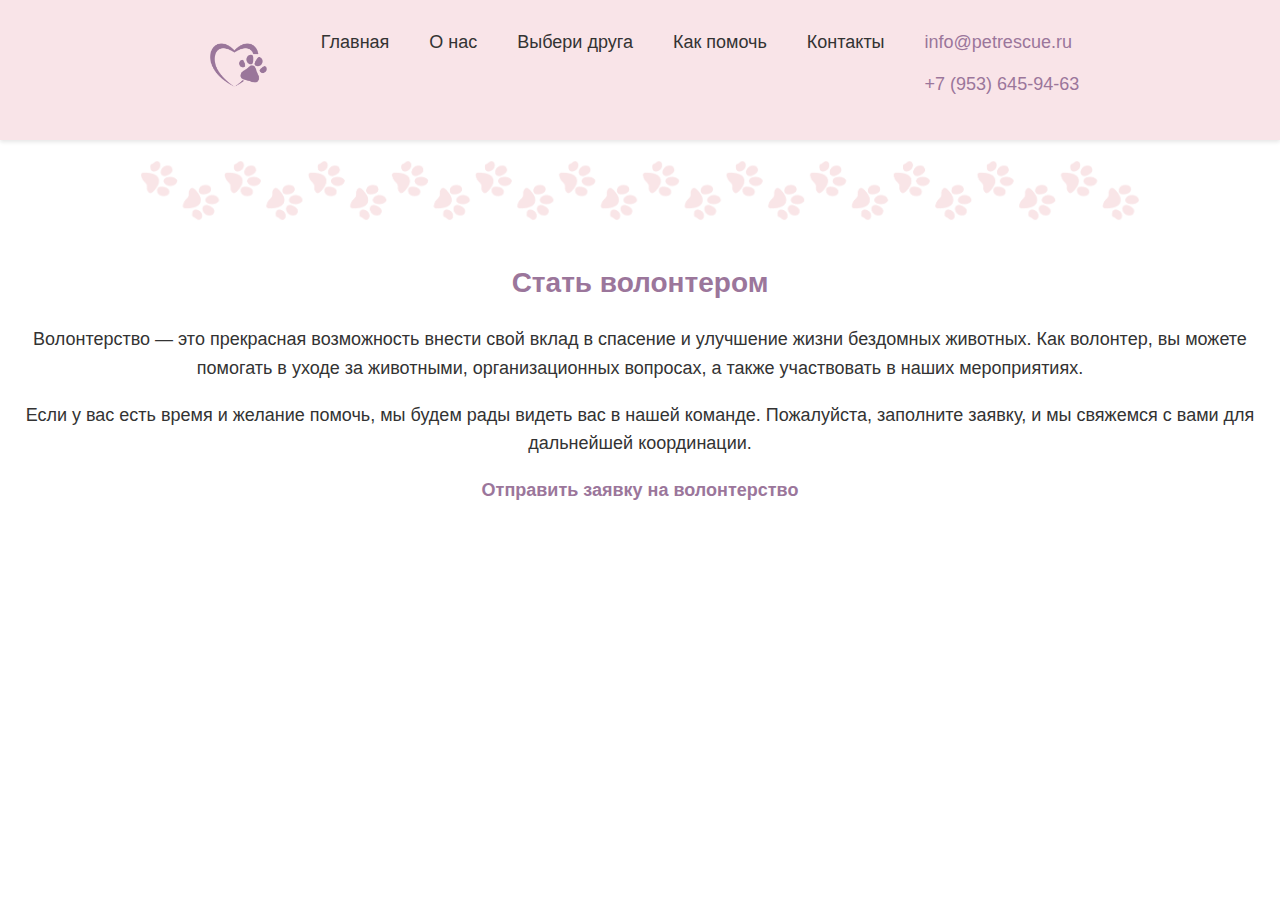
<file: volunteer.html>
<html lang="ru">
<head>
    <meta charset="UTF-8">
    <meta name="viewport" content="width=device-width, initial-scale=1.0">
    <title>Стать волонтером - Приют "В добрые лапы"</title>
    <link rel="stylesheet" href="css/index.css">
    <link rel="icon" href="png/icon.png">
    <style>
         body {
            font-family: 'Comic Sans MS', cursive, sans-serif;
        }
        .info-section h1 {
    color: #9b769b; /* Измененный цвет заголовка */
    text-align: center; /* Выравнивание по центру */
    font-size: 28px; /* Увеличенный размер шрифта заголовка */
}
        .about-section {
            text-align: center;
            padding: 20px;
        }
        .about-section img {
            max-width: 100%;
            height: auto;
            margin-top: 20px;
        }
        .help-section {
            display: flex;
            flex-wrap: wrap;
            justify-content: space-around;
            margin-top: 30px;
        }
        .help-item {
            width: 45%;
            background-color: #f0f0f0;
            border-radius: 8px;
            padding: 20px;
            margin: 10px;
            box-shadow: 0 2px 4px rgba(0,0,0,0.1);
        }
        .help-item h3 {
            color: #333;
        }
        .help-item p {
            line-height: 1.6;
        }
        .dropdown {
            display: inline-block;
            position: relative;
        }
        .dropdown-content {
            display: none;
            position: absolute;
            background-color: #f9f9f9;
            min-width: 160px;
            box-shadow: 0px 8px 16px 0px rgba(0,0,0,0.2);
            z-index: 1;
        }
        .dropdown-content a {
            color: black;
            padding: 12px 16px;
            text-decoration: none;
            display: block;
            text-align: left;
        }
        .dropdown-content a:hover {background-color: #f1f1f1}
        .dropdown:hover .dropdown-content {display: block;}
        .about-section {
            text-align: center;
            padding: 20px;
        }
        .about-section img {
            max-width: 100%;
            height: auto;
            margin-top: 20px;
        }
        .reviews {
            display: flex;
            flex-wrap: wrap;
            justify-content: center;
            margin-top: 30px;
        }
        .review {
            background-color: #f0f0f0;
            border-radius: 8px;
            padding: 20px;
            margin: 10px;
            width: calc(50% - 20px);
            box-shadow: 0 2px 4px rgba(0,0,0,0.1);
        }
        .review blockquote {
            font-style: italic;
            margin: 0;
        }
        .review footer {
            text-align: right;
            font-size: 0.9em;
            color: #666;
            font-weight: bold;
        }
        .help-item {
            width: 45%;
            background-color: #f0f0f0;
            border-radius: 8px;
            padding: 20px;
            margin: 10px;
            box-shadow: 0 2px 4px rgba(0,0,0,0.1);
        }
        .help-item h3 {
            color: #333;
        }
        .help-item p {
            line-height: 1.6;
        }
        .dropdown {
            display: inline-block;
            position: relative;
        }
        .dropdown-content {
            display: none;
            position: absolute;
            background-color: #f9f9f9;
            min-width: 160px;
            box-shadow: 0px 8px 16px 0px rgba(0,0,0,0.2);
            z-index: 1;
        }
        .dropdown-content a {
            color: black;
            padding: 12px 16px;
            text-decoration: none;
            display: block;
            text-align: left;
        }
        .dropdown-content a:hover {background-color: #f1f1f1}
        .dropdown:hover .dropdown-content {display: block;}
        .about-section {
            text-align: center;
            padding: 20px;
        }
        .about-section img {
            max-width: 100%;
            height: auto;
            margin-top: 20px;
        }
        .reviews {
            display: flex;
            flex-wrap: wrap;
            justify-content: center;
            margin-top: 30px;
        }
        .review {
            background-color: #f0f0f0;
            border-radius: 8px;
            padding: 20px;
            margin: 10px;
            width: calc(50% - 20px);
            box-shadow: 0 2px 4px rgba(0,0,0,0.1);
        }
        .review blockquote {
            font-style: italic;
            margin: 0;
        }
        .review footer {
            text-align: right;
            font-size: 0.9em;
            color: #666;
            font-weight: bold;
        }
        .help-item:nth-child(1) {
            background-color:  #ffebff; /* Голубой цвет для спасения и первой помощи */
        }
        .help-item:nth-child(2) {
            background-color:  #ffe6ff; /* Светло-голубой цвет для адаптации и восстановления */
        }
        .help-item:nth-child(3) {
            background-color:  #ffe1ff;; /* Светло-зеленый цвет для поиска новых домов */
        }
        .help-item:nth-child(4) {
            background-color: #fdd9fd;; /* Зеленый цвет для образования и пропаганды */
        }
        .help-item h3 {
            color: #333;
        }
        .help-item p {
            line-height: 1.6;
        }
        .help-dropdown {
            display: inline-block;
        }
        .help-dropdown-content {
            display: none;
            position: absolute;
            background-color: #f9f9f9;
            min-width: 160px;
            box-shadow: 0px 8px 16px 0px rgba(0,0,0,0.2);
            z-index: 1;
        }
        .help-dropdown-content a {
            color: black;
            padding: 12px 16px;
            text-decoration: none;
            display: block;
            text-align: left;
        }
        .help-dropdown-content a:hover {background-color: #f1f1f1}
        .help-dropdown:hover .help-dropdown-content {display: block;}
    </style>
</head>
<body>
    <header>
        <nav>
            <ul>
                <li><a href="index.html"><img src="png/icon.png" alt="Иконка сайта" class="icon" width="70" height="70"></a></li>
                <li><a href="index.html"> Главная</a></li>
                <li><a href="about.html">О нас</a></li>
                <div class="dropdown">
                    <li><a href="pets.html">Выбери друга</a>
                        <div class="dropdown-content">
                            <a href="cats.html">Кошки</a>
                            <a href="dogs.html">Собаки</a>
                        </div>
                    </li>
                </div>
                <div class="help-dropdown">
                    <li><a href="#">Как помочь</a>
                        <div class="help-dropdown-content">
                            <a href="donate.html">Пожертвовать</a>
                            <a href="volunteer.html">Стать волонтером</a>
                            <a href="foster.html">Приютить на время</a>
                        </div>
                    </li>
                </div>
                <li><a href="contact.html">Контакты</a></li>
                <div class="contact-details">
                        <li><a href="mailto:info@petrescue.ru">info@petrescue.ru</a></li>
                        <li><a href="tel:+79536459463">+7 (953) 645-94-63</a></li>
                    </ul>
                </div>
            </ul>
        </nav>
    </header>
    <main>
        <section class="info-section">
            <section id="home">
                <div class="banner"> 
                    <img src="png/banner.png" alt="Баннер приюта">
                 </div>
            </section>
                    <h1>Стать волонтером</h1>
                    <p>Волонтерство — это прекрасная возможность внести свой вклад в спасение и улучшение жизни бездомных животных. Как волонтер, вы можете помогать в уходе за животными, организационных вопросах, а также участвовать в наших мероприятиях.</p>
                    <p>Если у вас есть время и желание помочь, мы будем рады видеть вас в нашей команде. Пожалуйста, заполните заявку, и мы свяжемся с вами для дальнейшей координации.</p>
                    <p class="back-to-home"><a href="application.html">Отправить заявку на волонтерство</a>
                </section>
            </main>
        </body>
        </html>
</file>
<file: css/index.css>
body {
    margin: 0;
    font-family: 'Comic Sans MS', cursive, sans-serif; /* Изменение шрифта на Comic Sans */
    line-height: 1.6;
    color: #333;
    background-color: rgb(255, 255, 255); /* Розоватый фон */
    font-size: 18px; /* Увеличение размера шрифта */
}

a {
    text-decoration: none;
    color: inherit;
}

/* Стили для иконки сайта */
.icon {
    transition: transform 0.3s ease; /* Плавное изменение масштаба при наведении */
}

.icon:hover {
    transform: scale(1.1); /* Увеличение размера иконки при наведении */
}

/* Стили для всей навигации */
nav ul {
    list-style-type: none;
    padding: 0;
    display: flex;
    justify-content: space-between;
}

nav ul li {
    margin: 0 10px;
}

/* Стили для активного состояния ссылки (если нужно) */
.icon:active {
    transform: scale(1.05); /* Небольшое увеличение размера при нажатии */
}

ul {
    list-style: none;
    padding: 0;
}

/* Стили для хедера */
header {
    background-color: #f9e4e8;
    padding: 10px 0;
    box-shadow: 0 2px 4px rgba(0, 0, 0, 0.1);
    vertical-align: middle;
}

nav ul {
    display: flex;
    justify-content: center;
}

nav ul li {
    margin: 0 10px;
}

nav ul li a {
    padding: 5px 10px;
    border-radius: 10px;
    transition: background-color 0.3s ease;
    background-color: #f9e4e8; /* Розовый фон ссылок */
    font-size: 18px; /* Увеличение размера шрифта ссылок */
}

nav ul li a:hover {
    background-color: #f6d1d6; /* Тёмно-розовый фон при наведении */
}
.icon:hover {
    transform: scale(1.1); /* Увеличение размера иконки при наведении */
    background-color: #f9e4e8; /* Возвращаем фон к исходному цвету */
}

/* Стили для основного контента */
main {
    padding: 20px;
}

section {
    margin-bottom: 40px;
}

footer {
    position: relative;
    width: 100%;
    background-color:  #e9bdc6;
    color: #fff;
    padding: 20px 0;
    text-align: center;
}

.footer-content {
    display: flex;
    justify-content: space-between;
    align-items: center;
    flex-wrap: wrap;
    padding: 0 20px;
}

.copyright {
    position: fixed;
    bottom: 0;
    width: 100%;
    background-color: #daa5ad;
    padding: 10px 0;
    text-align: center;
    color: #fff;
}

.footer-logo img {
    max-width: 100%;
    height: auto;
}

.footer-contacts p,
.footer-links a {
    margin: 5px 0;
    color: #fff;
}

.footer-links a {
    text-decoration: none;
}

.footer-bottom {
    background-color: #111;
    padding: 10px 0;
    text-align: center;
}
.banner {
    text-align: center;
    margin-bottom: 20px;
}

.banner img {
    width: 100%;
    max-width: 1000px;
}

.info-section {
    margin-bottom: 30px;
}

.info-section h2 {
    color:#9b769b;
    font-size: 24px; /* Увеличение размера шрифта заголовков */
}

.info-section p {
    line-height: 1.6;
    font-size: 18px; /* Увеличение размера шрифта текста */
}

.pets-section {
    margin-top: 100px;
    border-radius: 10px;

    text-align: center;
}

.pet-slider {
    display: flex;
    align-items: center;
    position: relative;
}

.pet-slider button {
    margin: 0 10px;
    background-color: #f6d1d6; /* Розовый фон кнопок */
    color: #fff;
    border: none;
    border-radius: 5px;
    cursor: pointer;
    font-size: 18px; /* Увеличение размера шрифта кнопок */
}

.pet-slider button:hover {
    background-color: #e9b8c2; /* Светло-розовый фон кнопок при наведении */
}

.pet-card {
    display: none;
    position: absolute;
    top: 0;
    left: 0;
    width: 100%;
}

.pet-card.active {
    display: block;
}

.info-section,
.pets-section {
    text-align: center; /* Центрирование текста */
}

.pet-slider {
    display: flex;
    justify-content: center;
    align-items: center;
    position: relative;
}

.pet-card {
    display: none;
    position: absolute;
    top: 0;
    left: 0;
    width: 100%;
}

.pet-card.active {
    display: block;
}
.icon {
    margin-right: 10px; /* Отступ справа для иконки */
    vertical-align: middle; /* Выравнивание по середине */
}
.sort-options {
    margin-bottom: 20px;
    text-align: center;
}

.sort-button,
.reset-button {
    padding: 10px 20px;
    margin: 5px;
    font-size: 16px;
    border: none;
    border-radius: 5px;
    cursor: pointer;
    transition: background-color 0.3s ease;
    font-family: 'Comic Sans MS', 'Comic Sans', cursive;
    color: white;
}

.sort-button:hover,
.reset-button:hover {
    background-color:#9d839d;
}

.sort-button {
    background-color: rgb(202, 175, 202);
}

.reset-button {
    background-color: rgb(202, 175, 202);
}

.reset-button:hover {
    background-color: rgb(202, 175, 202);
}
.help-section p {
    margin-bottom: 80px; /* Добавляем отступ под текстом */
}
.back-to-home a {
    font-weight: bold; /* Жирный шрифт */
    color:  #9b769b; /* Исходный цвет текста */
    transition: color 0.3s ease; /* Плавное изменение цвета при наведении */
}
.back-to-home a:hover {
    color:  #835f83; /* Темный цвет текста при наведении */
}
/* Стили для контактной информации в хедере */
.contact-details {
    display: flex; /* Используем flexbox для выравнивания элементов */
    flex-direction: column; /* Элементы будут расположены друг под другом */
    align-items: flex-start; /* Выравнивание по левому краю */
}

.contact-details li {
    margin-bottom: 13px; /* Отступ между элементами */
    font-size: 16px; /* Размер шрифта */
    color: #333; /* Цвет текста */
}

.contact-details a {
    text-decoration: none; /* Убираем подчеркивание у ссылок */
    color: #9b769b; /* Цвет ссылок */
    transition: color 0.5s ease; /* Плавный переход цвета при наведении */
}

.contact-details a:hover {
    color: #835f83; /* Изменение цвета при наведении */
}
</file>
<file: css/cats.css>
body {
    margin: 0;
    font-family: 'Comic Sans MS', cursive, sans-serif; /* Изменение шрифта на Comic Sans */
    line-height: 1.6;
    color: #333;
    background-color: rgb(255, 255, 255); /* Розоватый фон */
    font-size: 18px; /* Увеличение размера шрифта */
}

a {
    text-decoration: none;
    color: inherit;
}

/* Стили для иконки сайта */
.icon {
    transition: transform 0.3s ease; /* Плавное изменение масштаба при наведении */
}

.icon:hover {
    transform: scale(1.1); /* Увеличение размера иконки при наведении */
}

/* Стили для всей навигации */
nav ul {
    list-style-type: none;
    padding: 0;
    display: flex;
    justify-content: space-between;
}

nav ul li {
    margin: 0 10px;
}

/* Стили для активного состояния ссылки (если нужно) */
.icon:active {
    transform: scale(1.05); /* Небольшое увеличение размера при нажатии */
}

ul {
    list-style: none;
    padding: 0;
}

/* Стили для хедера */
header {
    background-color: #f9e4e8;
    padding: 10px 0;
    box-shadow: 0 2px 4px rgba(0, 0, 0, 0.1);
    vertical-align: middle;
}

nav ul {
    display: flex;
    justify-content: center;
}

nav ul li {
    margin: 0 10px;
}

nav ul li a {
    padding: 5px 10px;
    border-radius: 10px;
    transition: background-color 0.3s ease;
    background-color: #f9e4e8; /* Розовый фон ссылок */
    font-size: 18px; /* Увеличение размера шрифта ссылок */
}

nav ul li a:hover {
    background-color: #f6d1d6; /* Тёмно-розовый фон при наведении */
}
.icon:hover {
    transform: scale(1.1); /* Увеличение размера иконки при наведении */
    background-color: #f9e4e8; /* Возвращаем фон к исходному цвету */
}

/* Стили для основного контента */
main {
    padding: 20px;
}

section {
    margin-bottom: 40px;
}

footer {
    position: relative;
    width: 100%;
    background-color:  #e9bdc6;
    color: #fff;
    padding: 20px 0;
    text-align: center;
}

.footer-content {
    display: flex;
    justify-content: space-between;
    align-items: center;
    flex-wrap: wrap;
    padding: 0 20px;
}

.copyright {
    position: fixed;
    bottom: 0;
    width: 100%;
    background-color: #daa5ad;
    padding: 10px 0;
    text-align: center;
    color: #fff;
}

.footer-logo img {
    max-width: 100%;
    height: auto;
}

.footer-contacts p,
.footer-links a {
    margin: 5px 0;
    color: #fff;
}

.footer-links a {
    text-decoration: none;
}

.footer-bottom {
    background-color: #111;
    padding: 10px 0;
    text-align: center;
}

.banner {
    text-align: center;
    margin-bottom: 20px;
}

.banner img {
    width: 100%;
    max-width: 1000px;
}

.info-section h1 {
    color: #9b769b; /* Измененный цвет заголовка */
    text-align: center; /* Выравнивание по центру */
    font-size: 28px; /* Увеличенный размер шрифта заголовка */
}

.info-section p {
    text-align: left; /* Выравнивание текста по центру */
    font-size: 18px; /* Увеличенный размер шрифта текста */
}

/* Стили для фильтров */
.sort-options {
    display: flex;
    justify-content: left; /* Выравнивание фильтров по центру */
    margin-top: 20px; /* Добавлен отступ сверху */
}

.sort-button,
.reset-button {
    padding: 10px 20px;
    margin: 5px;
    font-size: 16px;
    border: none;
    border-radius: 5px;
    cursor: pointer;
    transition: background-color 0.3s ease;
    font-family: 'Comic Sans MS', 'Comic Sans', cursive;
    color: white;
}

.sort-button {
    background-color: rgb(202, 175, 202);
}

.reset-button {
    background-color: #9b769b;
}

.sort-button:hover,
.reset-button:hover {
    background-color: #7e607e;
}

.pet-card {
    display: flex;
    align-items: center;
    border: 1px solid #ccc;
    border-radius: 8px;
    padding: 10px;
    margin-bottom: 20px;
    transition: transform 0.1s ease;
}

.pet-card:hover {
    transform: scale(1.05); 
}
.pet-card img {
    width: 100px;
    height: 100px;
    object-fit: cover;
    border-radius: 50%;
    margin-right: 20px;
}

.pet-info {
    flex-grow: 1;
}

.pet-info h3 {
    margin-bottom: 10px;
}

.pet-info p {
    margin: 5px 0;
}

.adopt-button {
    font-family: 'Comic Sans MS', 'Comic Sans', cursive;
    background-color:  rgb(202, 175, 202);
    padding: 10px 20px;
    margin: 5px;
    font-size: 16px;
    border: none;
    border-radius: 5px;
    cursor: pointer;
    transition: background-color 0.3s ease;
    font-family: 'Comic Sans MS', 'Comic Sans', cursive;
    color: white;
}

.adopt-button:hover {
    background-color: #7e607e;
}
.sort-button,
.reset-button {
    padding: 10px 20px;
    margin: 5px;
    font-size: 16px;
    border: none;
    border-radius: 5px;
    cursor: pointer;
    transition: background-color 0.3s ease;
    font-family: 'Comic Sans MS', 'Comic Sans', cursive;
    color: white;
}

.sort-button:hover,
.reset-button:hover {
    background-color:#9d839d;
}

.sort-button {
    background-color: rgb(202, 175, 202);
}

.reset-button {
    background-color: #9b769b;
}

.reset-button:hover {
    background-color: #7e607e;
}
.dropdown {
    display: inline-block;
    position: relative;
}
.dropdown-content {
    display: none;
    position: absolute;
    background-color: #f9f9f9;
    min-width: 160px;
    box-shadow: 0px 8px 16px 0px rgba(0,0,0,0.2);
    z-index: 1;
}
.dropdown-content a {
    color: black;
    padding: 12px 16px;
    text-decoration: none;
    display: block;
    text-align: left;
}
.dropdown-content a:hover {background-color: #f1f1f1}
.dropdown:hover .dropdown-content {display: block;}
.help-dropdown {
    display: inline-block;
}
.help-dropdown-content {
    display: none;
    position: absolute;
    background-color: #f9f9f9;
    min-width: 160px;
    box-shadow: 0px 8px 16px 0px rgba(0,0,0,0.2);
    z-index: 1;
}
.help-dropdown-content a {
    color: black;
    padding: 12px 16px;
    text-decoration: none;
    display: block;
    text-align: left;
}
.help-dropdown-content a:hover {background-color: #f1f1f1}
.help-dropdown:hover .help-dropdown-content {display: block;}
/* Стили для контактной информации в хедере */
.contact-details {
    display: flex; /* Используем flexbox для выравнивания элементов */
    flex-direction: column; /* Элементы будут расположены друг под другом */
    align-items: flex-start; /* Выравнивание по левому краю */
}

.contact-details li {
    margin-bottom: 13px; /* Отступ между элементами */
    font-size: 16px; /* Размер шрифта */
    color: #333; /* Цвет текста */
}

.contact-details a {
    text-decoration: none; /* Убираем подчеркивание у ссылок */
    color: #9b769b; /* Цвет ссылок */
    transition: color 0.5s ease; /* Плавный переход цвета при наведении */
}

.contact-details a:hover {
    color: #835f83; /* Изменение цвета при наведении */
}
</file>
